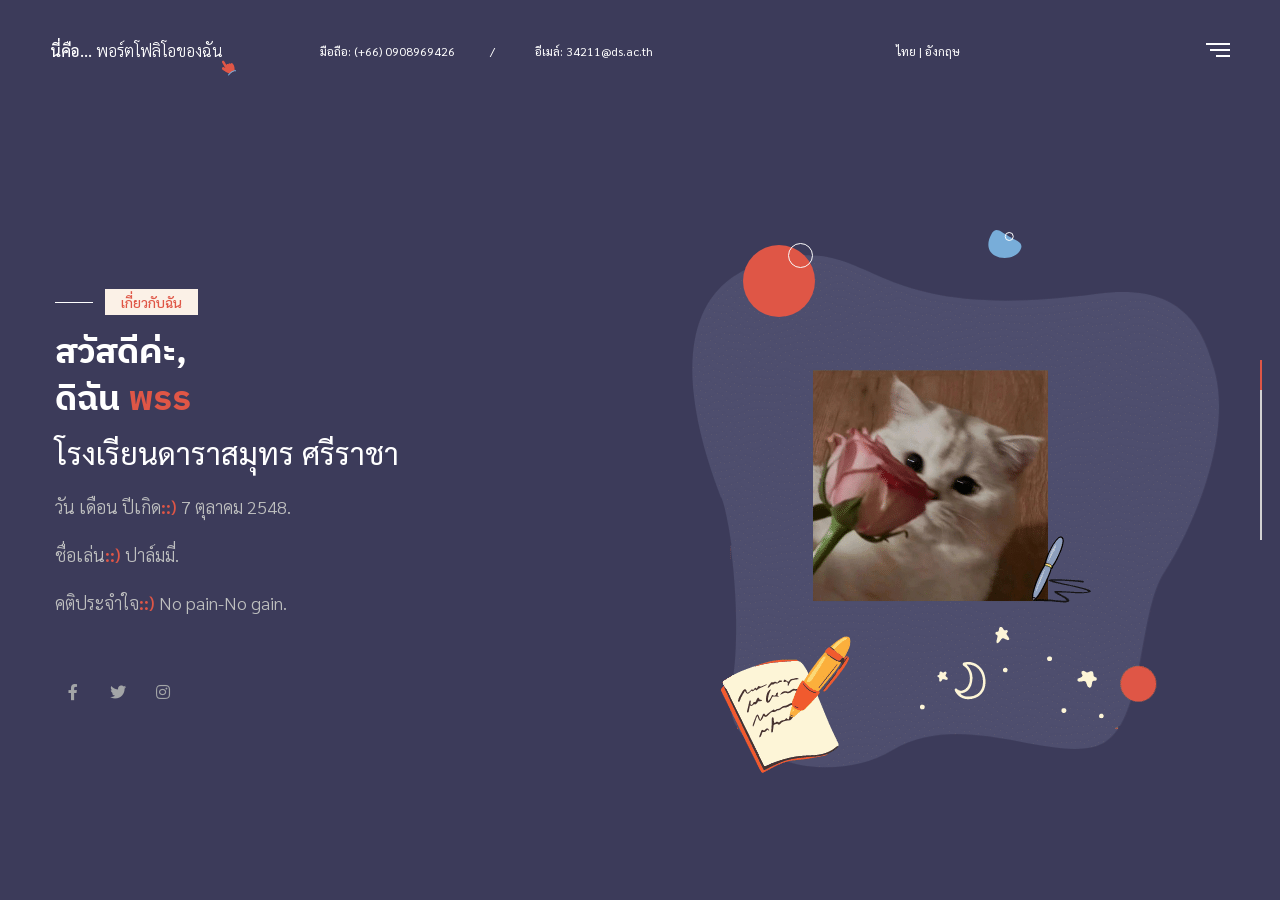
<file: index.html>
<!DOCTYPE html>
<html lang="th">

<head>
    <!--====== Required meta tags ======-->
    <meta charset="utf-8" />
    <meta http-equiv="x-ua-compatible" content="ie=edge" />
    <meta name="description" content="พอร์ตโฟลิโอ, ประวัติสวนตัว, พอร์ตเรียนต่อ, พอร์ตงาน, โปรไฟล์ของฉัน" />
    <meta name="author" content="นางสาวพรรณพิสา พุทธดี">
    <meta name="viewport" content="width=device-width, initial-scale=1, shrink-to-fit=no" />

    <!--====== Title ======-->
    <title>นี่คือ...ฉัน - พอร์ตโฟลิโอ || หน้าแรก</title>
    <!--====== Favicon Icon ======-->
    <link rel="shortcut icon" href="assets/images/favicon.png" type="image/x-icon">
    <!--====== Google Fonts ======-->
    <link href="https://fonts.googleapis.com/css2?family=Playfair+Display:wght@700&family=Poppins:wght@300;400;500&display=swap" rel="stylesheet">
    <link href="https://fonts.googleapis.com/css2?family=Sarabun:wght@400;500;600&display=swap" rel="stylesheet">
    <link href="https://fonts.googleapis.com/css2?family=IBM+Plex+Sans+Thai:wght@300;400;500&display=swap" rel="stylesheet">
    <!--====== FontAwesome ======-->
    <link href="assets/css/fontawesome.5.9.0.min.css" rel="stylesheet">
    <!--====== Bootstrap ======-->
    <link href="assets/css/bootstrap-4.5.3.min.css" rel="stylesheet">
    <!--====== Spacing ======-->
    <link href="assets/css/spacing.min.css" rel="stylesheet">
    <!--====== PagePiling ======-->
    <link href="assets/css/jquery.pagepiling.css" rel="stylesheet">
    <!--====== Slick Slider ======-->
    <link href="assets/css/slick.min.css" rel="stylesheet">
    <!--====== Animate CSS ======-->
    <link href="assets/css/animate.min.css" rel="stylesheet">
    <!--====== Main css ======-->
    <link rel="stylesheet" href="assets/css/style.css">
    <!--====== Responsive css ======-->
    <link rel="stylesheet" href="assets/css/responsive.css">
</head>

<body class="body-piling dark-body">
    <div class="wrapper">
       
        <!-- Preloader -->
        <div class="preloader"></div>
        
        <header id="header" class="header">
            <div class="container-fluid">
                <div class="brand">
                    <a href="index.html" class="brand-name"><b>นี่คือ...</b> พอร์ตโฟลิโอของฉัน</a>
                </div>

                <button class="nav-toggle-btn a-nav-toggle">
                    <span class="hamburger">
                        <span class="top-bun"></span>
                        <span class="meat"></span>
                        <span class="bottom-bun"></span>
                    </span>
                </button>
                <div class="hide-menu a-nav-toggle"></div>
                <div class="menu">
                    <div class="menu-lang">
                        <a href="index.html" class="menu-lang-item active ">TH.</a>
                        <a href="index-en.html" class="menu-lang-item">ENG.</a>
                    
                    </div>
                    <div class="menu-main mt-100" id="accordion">
                        <ul id="menuMain">
                            <li data-menuanchor="About" class="active"><a href="#About">เกี่ยวกับฉัน</a></li>
                            <li data-menuanchor="Lifestyle"><a href="#Lifestyle">ไลท์สไตล์</a></li>
                            <li data-menuanchor="Skills"><a href="#Skills">ทักษะพิเศษ</a></li>
                            <li data-menuanchor="Resume"><a href="#Resume">การศึกษา</a></li>
                            <li data-menuanchor="Portfolio"><a href="#Portfolio">ผลงาน</a></li>
                            <!--<li data-menuanchor="Testimonials"><a href="#Testimonials">Testimonials</a></li>-->
                            <!--<li data-menuanchor="Weapons"><a href="#Weapons">Weapons</a></li>-->
                            <li data-menuanchor="Contact"><a href="#Contact">ติดต่อ</a></li>
                        </ul>
                    </div>
                    <div class="menu-ornament"></div>
                </div>
            </div>
        </header>
        <div id="content">
            <div class="a-pagepiling full-page">
                <div class="section pp-scrollable slide slide-about a-slide-typed" data-name="about">
                    <div class="slide-container">
                        <div class="container">
                            <div class="number-email-cv">
                                <ul class="number-email">
                                    <li>มือถือ: (+66) 0908969426</li>
                                    <li>อีเมล์: 34211@ds.ac.th</li>
                                </ul>
                                    <li><a href="index.html">ไทย</a> | <a href="index-en.html">อังกฤษ</a></li>
                            </div>
                            <div class="row align-items-center">
                                <div class="col-lg-5">
                                    <div class="about-content pt-100 rpt-0 animate-element delay5 fadeInUp">
                                        <span class="sub-title mb-15 animate-element delay3 fadeInUp">เกี่ยวกับฉัน</span>
                                        <h2 class="slide-title animate-element delay5 fadeInUp">สวัสดีค่ะ,<br>ดิฉัน  <span class="text-typed a-typed a-typed-about" data-text="พรรณพิสา พุทธดี"></span></h2>
                                        <h3 class="animate-element delay7 fadeInUp">โรงเรียนดาราสมุทร ศรีราชา</h3>
                                        <p class="animate-element delay8 fadeInUp">วัน เดือน ปีเกิด<b>::)</b>  7 ตุลาคม 2548.</p>
                                        <p class="animate-element delay8 fadeInUp">ชื่อเล่น<b>::)</b>  ปาล์มมี่.</p>
                                        <p class="animate-element delay8 fadeInUp">คติประจำใจ<b>::)</b>  No pain-No gain.</p>
                                        <div class="social-style-one mt-55 rmt-35 animate-element delay10 fadeInUp">
                                            <a href="https://www.facebook.com/sirachadevelop"><i class="fab fa-facebook-f"></i></a>
                                            <a href="https://www.twitter.com/sirachadevelop"><i class="fab fa-twitter"></i></a>
                                            <a href="https://www.instagram/sirachadevelop"><i class="fab fa-instagram"></i></a>
                                        </div>
                                    </div>
                                </div>
                                <div class="col-lg-7">
                                    <div class="about-image pt-100 rpt-50 text-lg-right">
                                        <div class="about-inner-images">
                                            <img class="animate-element delay7 fadeInUp" src="assets/images/about/about.png" alt="About">
                                            <img class="shape-one animate-element delay10 bounceIn" src="assets/images/about/shape-one-dark.png" alt="Shape">
                                            <img class="shape-two animate-element delay11 bounceIn" src="assets/images/about/shape-two-dark.png" alt="Shape">
                                        </div>
                                    </div>
                                </div>
                            </div>
                        </div>
                    </div>
                </div>
                <div class="section pp-scrollable slide slide-services slide-light slide-services a-slide-typed" data-name="services">
                    <div class="slide-container">
                        <div class="container">
                            <div class="row align-items-center">
                                <div class="col-lg-7">
                                    <div class="service-image animate-element delay4 fadeInUp">
                                        <span class="sub-title mb-75">ไลท์สไตล์</span>
                                        <div class="service-inner-images">
                                            <img src="assets/images/lifestyle/lifestyle.png" alt="Service">
                                            <img class="shape-one animate-element delay6 bounceIn" src="assets/images/lifestyle/shape-one-dark.png" alt="shape">
                                            <img class="shape-two animate-element delay8 bounceIn" src="assets/images/lifestyle/shape-two-dark.png" alt="shape">
                                        </div>
                                    </div>
                                </div>
                                <div class="col-lg-5">
                                    <div class="service-content pt-100 rpt-55 animate-element delay5 fadeInUp">
                                        <div class="section-title mb-25">
                                            <h2 class="slide-title animate-element delay5 fadeInUp">กิจกรรมพักผ่อน <span class="text-typed a-typed a-typed-services" data-text="กิจวัตร"></span> ในชีวิตประจำวันทั่วไป.</h2>
                                        </div>
                                        <p class="animate-element delay6 fadeInUp">การทำกิจกรรม การดำเนินชีวิตแบบไลท์สไตล์ ตามธรรมชาติ, ธรรมดาๆ แบบชิวๆ <b>ไม่หรูหรา แต่เรียบง่าย.</b></p>
                                        <div class="our-services animate-element delay8 fadeInUp">
                                            <div class="service-item">
                                                <div class="icon">
                                                    <img src="assets/images/lifestyle/service-icon1.png" alt="Icon">
                                                </div>
                                                <h4>ฟังเพลง</h4>
                                            </div>
                                            <div class="service-item">
                                                <div class="icon">
                                                    <img src="assets/images/lifestyle/service-icon2.png" alt="Icon">
                                                </div>
                                                <h4>เล่นไอจี</h4>
                                            </div>
                                            <div class="service-item">
                                                <div class="icon">
                                                    <img src="assets/images/lifestyle/service-icon3.png" alt="Icon">
                                                </div>
                                                <h4>ดูยูทูป</h4>
                                            </div>
                                            <div class="service-item">
                                                <div class="icon">
                                                    <img src="assets/images/lifestyle/service-icon4.png" alt="Icon">
                                                </div>
                                                <h4>อ่านนิยาย</h4>
                                            </div>
                                        </div>
                                    </div>
                                </div>
                            </div>
                        </div>
                    </div>
                </div>
                <div class="section pp-scrollable slide slide-skills a-slide-typed" data-name="skills">
                    <div class="slide-container">
                        <div class="container">
                           <div class="row align-items-center">
                                <div class="col-lg-5">
                                    <div class="skill-content animate-element delay5 fadeInUp">
                                        <div class="section-title mb-25">
                                            <span class="sub-title mb-45">ทักษะพิเศษ</span>
                                            <h2 class="slide-title animate-element delay5 fadeInUp">ฝึกฝน เรียนรู้ปฏิบัติ กลายเป็น <span class="text-typed a-typed a-typed-skills" data-text="ทักษะความรู้."></span></h2>
                                        </div>
                                        <p class="animate-element delay6 fadeInUp">ความสามารถพิเศษ เป็นเครื่องมือยืนยัน ถึงประสบการณ์ ความรู้แต่ละบุคคล บ่งบอกถึง<b>ทักษะเฉพาะ.</b></p>
                                        <div class="bar-list a-progressbar pt-5 animate-element delay9 fadeInUp">
                                            <div class="bar-item">
                                                <div class="row">
                                                    <div class="col bar-item-title">ภาษาจีน</div>
                                                    <div class="col-auto text-right bar-item-value">70%</div>
                                                </div>
                                                <div class="progress">
                                                    <div class="progress-bar" role="progressbar" aria-valuenow="75" aria-valuemin="0" aria-valuemax="100"></div>
                                                </div>
                                            </div>
                                            <div class="bar-item">
                                                <div class="row">
                                                    <div class="col bar-item-title">ภาษาญี่่ปุ่น</div>
                                                    <div class="col-auto text-right bar-item-value">75%</div>
                                                </div>
                                                <div class="progress">
                                                    <div class="progress-bar" role="progressbar" aria-valuenow="81" aria-valuemin="0" aria-valuemax="100"></div>
                                                </div>
                                            </div>
                                            <div class="bar-item">
                                                <div class="row">
                                                    <div class="col bar-item-title">ภาษาไทย</div>
                                                    <div class="col-auto text-right bar-item-value">85%</div>
                                                </div>
                                                <div class="progress">
                                                    <div class="progress-bar" role="progressbar" aria-valuenow="85" aria-valuemin="0" aria-valuemax="100"></div>
                                                </div>
                                            </div>
                                            <div class="bar-item">
                                                <div class="row">
                                                    <div class="col bar-item-title">นาฏศิลป์</div>
                                                    <div class="col-auto text-right bar-item-value">70%</div>
                                                </div>
                                                <div class="progress">
                                                    <div class="progress-bar" role="progressbar" aria-valuenow="70" aria-valuemin="0" aria-valuemax="100"></div>
                                                </div>
                                            </div>
                                        </div>
                                    </div>
                                </div>
                                <div class="col-lg-7">
                                    <div class="skill-image pt-55 text-lg-right animate-element delay4 fadeInUp">
                                        <div class="skill-images-inner">
                                            <img src="assets/images/skills/skills.png" alt="Skills">
                                            <img class="shape-one animate-element delay6 bounceIn" src="assets/images/skills/shape-one.png" alt="shape">
                                            <img class="shape-two animate-element delay8 bounceIn" src="assets/images/skills/shape-two-dark.png" alt="shape">
                                        </div>
                                    </div>
                                </div>
                            </div>
                        </div>
                    </div>
                </div>
                <div class="section pp-scrollable slide slide-resume slide-light">
                    <div class="slide-container">
                        <div class="container">
                           <div class="row align-items-center">
                                <div class="col-lg-6">
                                    <div class="educations rmb-55">
                                        <div class="section-title mb-45 animate-element delay2 fadeInUp">
                                            <span class="sub-title mb-45">วุฒิการศึกษา</span>
                                            <h2 class="slide-title animate-element delay5 fadeInUp">การศึกษา</h2>
                                        </div>
                                        <div class="edu-experi-wrap">
                                            <div class="edu-experi-item animate-element delay5 fadeInUp">
                                                <span class="years">2019-2022</span>
                                                <div class="vacancy-content">
                                                    <span class="title">มัธยมศึกษาตอนปลาย</span>
                                                    <h4 class="subject">แผนการเรียนจีน-อังกฤษ</h4>
                                                    <h6 class="institution">โรงเรียนดาราสมุทร</h6>
                                                    <p>ทักษะฟัง พูด อ่าน เขียน ดานภาษาจีน อังกฤษ และ วัฒนธรรมต่างประเทศ.</p>
                                                </div>
                                            </div>
                                            <div class="edu-experi-item animate-element delay8 fadeInUp">
                                                <span class="years">2016-2019</span>
                                                <div class="vacancy-content">
                                                    <span class="title">มัธยมศึกษาตอนต้น</span>
                                                    <h4 class="subject">แผนการเรียนวิทย์-คณิต</h4>
                                                    <h6 class="institution">โรงเรียนดาราสมุทร</h6>
                                                    <p>วิทยาศาตร์ คณิตศาสตร์พื้นฐาน สิ่งมีชีวิต สสาร แรงโน้มถ่วง การบวก ลบ คูณ หาร ทศนิยม เรขาคณิต กราฟ .</p>
                                                </div>
                                            </div>
                                        </div>
                                    </div>
                                </div>
                                <div class="col-lg-6">
                                    <div class="experiecnes">
                                        <div class="section-title mb-45 animate-element delay4 fadeInUp">
                                            <span class="sub-title mb-45">วุฒิการศึกษา</span>
                                            <h2 class="slide-title animate-element delay5 fadeInUp">การศึกษา</h2>
                                        </div>
                                        <div class="edu-experi-wrap">
                                            <div class="edu-experi-item beahance animate-element delay7 fadeInUp">
                                                <span class="years">2013-2016</span>
                                                <div class="vacancy-content">
                                                    <span class="title">ระดับก่อนประถมศึกษา</span>
                                                    <h4 class="subject">โรงเรียนดาราสมุทร</h4>
                                                    <p>ทักษะการใช้ชีวิตประจำวัน ตามสุขลักษณะ การพึ่งตนเอง การทำกิจกรรม การสื่อสารกับเพื่อน การนับเลข จำแนกสี กิจกรรมด้านรางการ การทรงตัว การหยิบวัตถุ.</p>
                                                </div>
                                            </div>
                                            <div class="edu-experi-item dribbble animate-element delay10 fadeInUp">
                                                <span class="years">2010-2013</span>
                                                <div class="vacancy-content">
                                                    <span class="title">ระดับประถมศึกษา</span>
                                                    <h4 class="subject">โรงเรียนดาราสมุทร</h4>
                                                    <p>การพูด ฟัง อ่าน เขียน พื้นฐาน ได้ถูกต้อง การบวก ลบ คูณ หาร ตัวเลข กิจกรรมเสริมสมรรถภาพร่างกาย ทักษะด้านภาษาต่างประเทศ มากกว่า 2 ภาษา.</p>
                                                </div>
                                            </div>
                                        </div>
                                    </div>
                                </div>
                            </div>
                        </div>
                    </div>
                </div>
                <div class="section pp-scrollable slide slide-portfolio a-slide-typed" data-name="portfolio">
                    <div class="slide-container">
                        <div class="container">
                           <div class="row align-items-center justify-content-between mb-25">
                                <div class="col-xl-5 col-lg-6">
                                    <div class="portfolio-content">
                                        <div class="section-title mb-35">
                                            <span class="sub-title mb-45 animate-element delay5 fadeInUp">ผลงาน/เกียรติบัตร</span>
                                            <h2 class="slide-title animate-element delay6 fadeInUp">ผลงานและเกียรติบัตรสำคัญ สำหรับทำ<span class="text-typed a-typed a-typed-portfolio" data-text="พอร์ตศึกษาต่อ."></span></h2>
                                        </div>
                                        <p class="animate-element delay7 fadeInUp">รวมภาพกิจกรรมจิตอาสา จิตสาธารณะ วุฒิบัตร ผลงานด้านการอบรม <b>และผลงานอื่นๆ ที่เกี่ยวข้อง.</b></p>
                                        <!--<a href="blog.html" class="read-more mt-45 rmt-25 animate-element delay8 fadeInUp">Explore More <i class="fas fa-long-arrow-alt-right"></i></a>-->
                                    </div>
                                </div>
                                <!--<div class="col-xl-5 col-lg-6">
                                    <div class="counter-wrap rmb-15 animate-element delay9 fadeInUp">
                                        <div class="success-box">
                                            <span class="count-text lass-than-ten" data-speed="3000" data-stop="7">0</span>
                                            <h6>Years of Experience</h6>
                                        </div>
                                        <div class="success-box">
                                            <span class="count-text plus" data-speed="3000" data-stop="120">0</span>
                                            <h6>Satisfied Clients</h6>
                                        </div>
                                    </div>
                                </div>-->
                            </div>
                            <div class="portfolio-wrap">
                                <div class="portfolio-item animate-element delay11 fadeInUp">
                                    <img src="assets/images/portfolio/portfolio_1.png" alt="Portfolio">
                                </div>
                                <div class="portfolio-item animate-element delay13 fadeInUp">
                                    <img src="assets/images/portfolio/portfolio_2.png" alt="Portfolio">
                                </div>
                                <div class="portfolio-item">
                                    <img src="assets/images/portfolio/portfolio_3.png" alt="Portfolio">
                                </div>
                                <div class="portfolio-item">
                                    <img src="assets/images/portfolio/portfolio_4.png" alt="Portfolio">
                                </div>
                                <div class="portfolio-item">
                                    <img src="assets/images/portfolio/portfolio_5.png" alt="Portfolio">
                                </div>
                                <div class="portfolio-item">
                                    <img src="assets/images/portfolio/portfolio_6.png" alt="Portfolio">
                                </div>
                                <div class="portfolio-item">
                                    <img src="assets/images/portfolio/portfolio_7.png" alt="Portfolio">
                                </div>
                                <div class="portfolio-item">
                                    <img src="assets/images/portfolio/portfolio_8.png" alt="Portfolio">
                                </div>
                            </div>
                        </div>
                    </div>
                </div>
                <!--<div class="section pp-scrollable slide slide-testimonials slide-light a-slide-typed" data-name="testimonials">
                    <div class="slide-container">
                        <div class="container">
                            <div class="row align-items-end">
                                <div class="col-lg-6">
                                    <div class="testimonial-left-image rmb-75 animate-element delay5 fadeInUp">
                                        <img src="assets/images/testimonials/testimonial-dark.png" alt="testimonials">
                                        <img class="shape-one animate-element delay8 bounceIn" src="assets/images/testimonials/shape-one-dark.png" alt="shape">
                                        <img class="shape-two animate-element delay5 zoomInLeft" src="assets/images/testimonials/shape-two.png" alt="shape">
                                    </div>
                                </div>
                                <div class="col-lg-6">
                                    <div class="testimonials-content ml-lg-auto rel">
                                        <div class="section-title mb-35">
                                            <span class="sub-title mb-45 animate-element delay6 fadeInUp">Testimonial</span>
                                            <h2 class="slide-title animate-element delay7 fadeInUp">What my happy <span class="text-typed a-typed a-typed-testimonials" data-text="client"></span> saying their services.</h2>
                                            <p class="animate-element delay7 fadeInUp">As a designer I have been working few years in this sector, and i have complted lot's of project <b><a href="#">see here.</a></b></p>
                                        </div>
                                        <div class="animate-element delay9 fadeInUp">
                                            <p>Really they guy is amazing , he saved my times and properly have completed my requirment with great effort. I appreciate to him for web & app design, he is good at fit.</p>
                                        
                                        </div>
                                        
                                    </div>
                                </div>
                            </div>
                        </div>
                    </div>
                </div> -->
                <!--<div class="section pp-scrollable slide slide-weapons a-slide-typed" data-name="weapons">
                    <div class="slide-container">
                        <div class="container">
                           <div class="row align-items-center">
                                <div class="col-lg-6">
                                    <div class="weapons-content rmb-75 animate-element delay5 fadeInUp">
                                        <div class="section-title mb-35">
                                            <span class="sub-title mb-45">Weapons</span>
                                            <h2 class="slide-title animate-element delay5 fadeInUp">My <span class="text-typed a-typed a-typed-weapons" data-text="favorite tools"></span> which i Used Everyday in my life.</h2>
                                        </div>
                                        <p class="animate-element delay6 fadeInUp">I always loved those software that I use in my work, because I am very good at these, these are the main tools of my design  career those are help me for make sure my Clients satisfication.</p>
                                        <a href="#About" class="read-more mt-15 animate-element delay8 fadeInUp">Lets See My Work Process <i class="fas fa-long-arrow-alt-right"></i></a>
                                    </div>
                                </div>
                                <div class="col-lg-6">
                                    <div class="weapons-images">
                                        <div class="weapons-item one animate-element delay11 bounceIn">
                                            <img src="assets/images/weapons/figma.png" alt="Figma">
                                        </div>
                                        <div class="weapons-item two animate-element delay5 fadeInDown">
                                            <img src="assets/images/weapons/xd.png" alt="XD">
                                        </div>
                                        <div class="weapons-item three animate-element delay6 fadeInUp">
                                            <img src="assets/images/weapons/linkedin.png" alt="linkedin">
                                        </div>
                                        <div class="weapons-item four animate-element delay7 fadeInLeft">
                                            <img src="assets/images/weapons/sketch.png" alt="sketch">
                                        </div>
                                        <div class="weapons-item five animate-element delay8 fadeInRight">
                                            <img src="assets/images/weapons/google.png" alt="google">
                                        </div>
                                        <div class="weapons-item six animate-element delay9 fadeInLeft">
                                            <img src="assets/images/weapons/dribbble.png" alt="dribbble">
                                        </div>
                                        <div class="weapons-item seven animate-element delay10 fadeInUp">
                                            <img src="assets/images/weapons/skype.png" alt="skype">
                                        </div>
                                        <div class="weapons-item eight animate-element delay5 fadeInRight">
                                            <img src="assets/images/weapons/slack.png" alt="slack">
                                        <div class="weapons-item eight animate-element delay6 fadeInRight">
                                            <img src="assets/images/weapons/psd.jpg" alt="slack">
                                        </div>
                                    </div>
                                </div>
                            </div>
                        </div>
                    </div>
                </div>-->
                <div class="section pp-scrollable slide slide-contact slide-light">
                    <div class="slide-container">
                        <div class="container">
                           <!--<div class="contact-wrap mb-185 rmb-95">
                               <div class="row align-items-end">
                                    <div class="col-lg-7">
                                        <div class="contact-content">
                                            <div class="section-title mb-55">
                                               <span class="sub-title mb-55 animate-element delay5 fadeInUp">contact me</span>
                                                <h2 class="slide-title animate-element delay6 fadeInUp">Estimate your project? Let me know here.</h2>
                                            </div>
                                            <form action="#" class="contact-form animate-element delay8 fadeInUp">
                                                <div class="form-group">
                                                    <input type="text" id="name" name="name" class="form-control" placeholder="What's your name?" required>
                                                </div>
                                                <div class="form-group">
                                                    <input type="email" id="email" name="email" class="form-control" placeholder="Your email" required>
                                                </div>
                                                <div class="form-group">
                                                    <textarea name="message" id="message" rows="1" class="form-control" placeholder="Tell me about your project" required></textarea>
                                                </div>
                                                <button type="submit"><i class="fas fa-paper-plane"></i></button>
                                            </form>
                                        </div>
                                    </div>
                                    <div class="col-lg-5">
                                        <div class="contact-image animate-element text-center delay7 fadeInLeft">
                                            <img src="assets/images/contact/contact.png" alt="Contact">
                                        </div>
                                    </div>
                                </div>
                           </div>-->
                           <div class="footer-contact text-center mb-35">
                               <div class="section-title mb-30 animate-element delay8 fadeInUp">
                                   <h2>ช่องทางการติดต่อ สื่อสาร</h2>
                               </div>
                               <span class="country list-inline-item animate-element delay9 fadeInUp">ศรีราชา, ชลบุรี</span>
                               <h3 class="animate-element delay6 fadeInUp">pattanadevelop@gmail.com</h3>
                               <h4 class="number list-inline-item animate-element delay10 fadeInUp">(+66) 09-7247-8128</h4>
                               <!--<div class="social-style-two mt-25 animate-element delay11 fadeInUp">
                                    <a href="#"><img src="assets/images/contact/social-dribbble.png" alt="Social"></a>
                                    <a href="#"><img src="assets/images/contact/social-behance.png" alt="Social"></a>
                                    <a href="#"><img src="assets/images/contact/social-instagram.png" alt="Social"></a>
                                </div>-->
                           </div>
                        </div>
                        <div class="footer-bottom-girl animate-element delay12 zoomIn">
                           <img src="assets/images/contact/contact.png" alt="Footer Contact">
                       </div>
                        <div class="footer-bottom-shape">
                            <img src="assets/images/contact/footer-bottom-shape.png" alt="Shape">
                        </div>
                    </div>
                </div>
            </div>
        </div>
        <div class="container-fliuid">
            <div class="progress-nav">
                <ul id="menu">
                    <li data-menuanchor="About" class="active"></li>
                    <li data-menuanchor="Lifestyle"></li>
                    <li data-menuanchor="Skills"></li>
                    <li data-menuanchor="Resume"></li>
                    <li data-menuanchor="Portfolio"></li>
                    <!--<li data-menuanchor="Testimonials"></li>-->
                    <!--<li data-menuanchor="Weapons"></li>-->
                    <li data-menuanchor="Contact"></li>
                </ul>
            </div>
        </div>
    </div>
    
    <!--====== Jquery ======-->
    <script src="assets/js/jquery-3.6.0.min.js"></script>
    <!--====== Bootstrap ======-->
    <script src="assets/js/bootstrap.4.5.3.min.js"></script>
    <!--====== PagePiling ======-->
    <script src="assets/js/jquery.pagepiling.min.js"></script>
    <!--====== Jquery Viewport ======-->
    <script src="assets/js/jquery.viewport.js"></script>
    <!--====== SmoothScroll ======-->
    <script src="assets/js/smoothscroll.js"></script>
    <!--====== Popper ======-->
    <script src="assets/js/popper.min.js"></script>
    <!--====== Slick Slider ======-->
    <script src="assets/js/slick.min.js"></script>
    <!--====== Typed ======-->
    <script src="assets/js/typed.min.js"></script>
    <!--====== Main JS ======-->
    <script src="assets/js/script.js"></script>
</body>

</html>
</file>
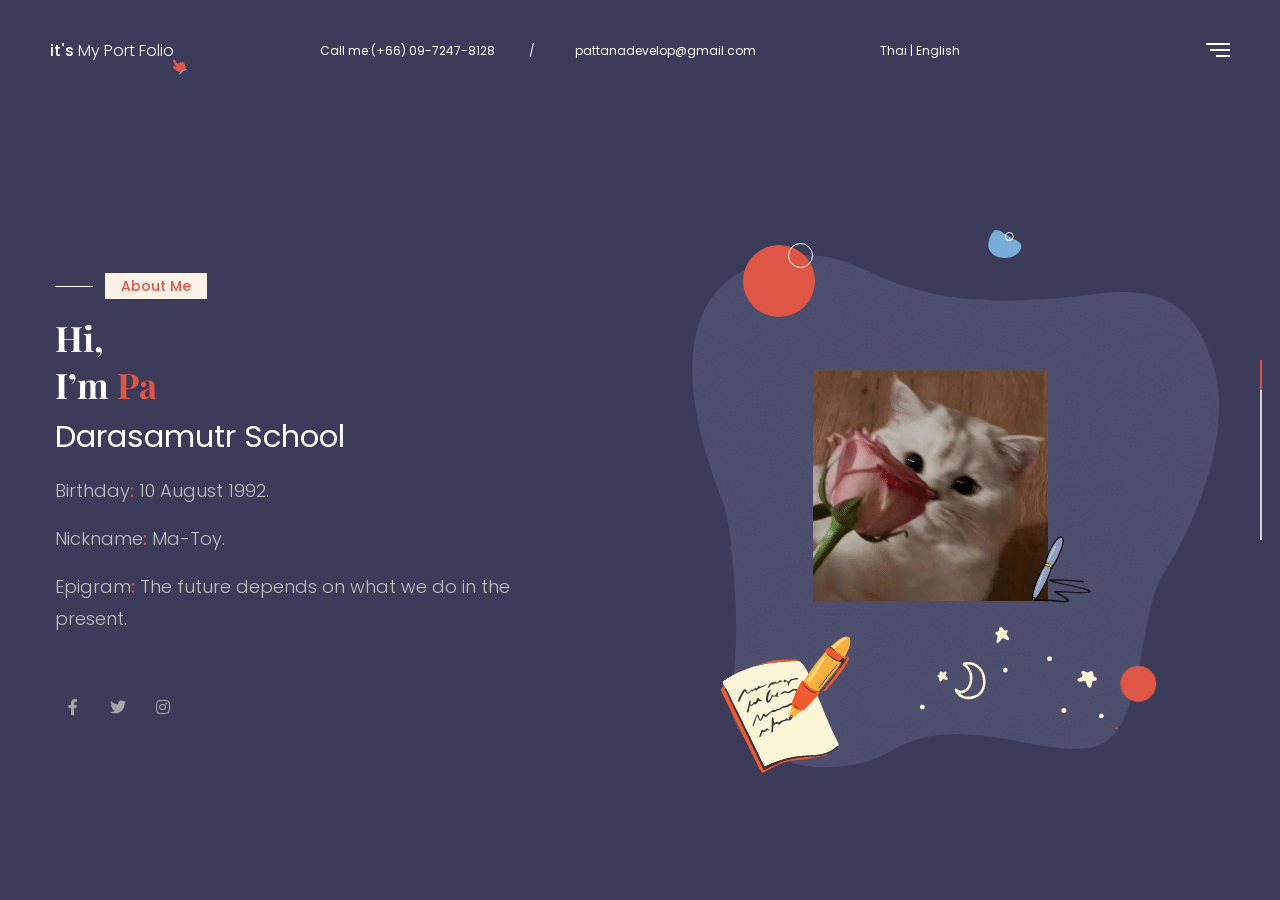
<file: index-en.html>
<!DOCTYPE html>
<html lang="en">

<head>
    <!--====== Required meta tags ======-->
    <meta charset="utf-8" />
    <meta http-equiv="x-ua-compatible" content="ie=edge" />
    <meta name="description" content="Port Folio, CV, Resume, Profiles, Portfolio" />
    <meta name="author" content="Mr.Pattana Boonthung">
    <meta name="viewport" content="width=device-width, initial-scale=1, shrink-to-fit=no" />

    <!--====== Title ======-->
    <title>It's Me - Port Folio || Home</title>
    <!--====== Favicon Icon ======-->
    <link rel="shortcut icon" href="assets/images/favicon.png" type="image/x-icon">
    <!--====== Google Fonts ======-->
    <link href="https://fonts.googleapis.com/css2?family=Playfair+Display:wght@700&family=Poppins:wght@300;400;500&display=swap" rel="stylesheet">
    <!--====== FontAwesome ======-->
    <link href="assets/css/fontawesome.5.9.0.min.css" rel="stylesheet">
    <!--====== Bootstrap ======-->
    <link href="assets/css/bootstrap-4.5.3.min.css" rel="stylesheet">
    <!--====== Spacing ======-->
    <link href="assets/css/spacing.min.css" rel="stylesheet">
    <!--====== PagePiling ======-->
    <link href="assets/css/jquery.pagepiling.css" rel="stylesheet">
    <!--====== Slick Slider ======-->
    <link href="assets/css/slick.min.css" rel="stylesheet">
    <!--====== Animate CSS ======-->
    <link href="assets/css/animate.min.css" rel="stylesheet">
    <!--====== Main css ======-->
    <link rel="stylesheet" href="assets/css/style.css">
    <!--====== Responsive css ======-->
    <link rel="stylesheet" href="assets/css/responsive.css">
</head>

<body class="body-piling dark-body">
    <div class="wrapper">
       
        <!-- Preloader -->
        <div class="preloader"></div>
        
        <header id="header" class="header">
            <div class="container-fluid">
                <div class="brand">
                    <a href="index-en.html" class="brand-name"><b>it's</b> My Port Folio</a>
                </div>

                <button class="nav-toggle-btn a-nav-toggle">
                    <span class="hamburger">
                        <span class="top-bun"></span>
                        <span class="meat"></span>
                        <span class="bottom-bun"></span>
                    </span>
                </button>
                <div class="hide-menu a-nav-toggle"></div>
                <div class="menu">
                    <div class="menu-lang">
                        <a href="index.html" class="menu-lang-item">TH.</a>
                        <a href="index-en.html" class="menu-lang-item active">ENG.</a>
                    
                    </div>
                    <div class="menu-main mt-100" id="accordion">
                        <ul id="menuMain">
                            <li data-menuanchor="About" class="active"><a href="#About">About</a></li>
                            <li data-menuanchor="Lifestyle"><a href="#Lifestyle">Lifestyle</a></li>
                            <li data-menuanchor="Skills"><a href="#Skills">Skills</a></li>
                            <li data-menuanchor="Resume"><a href="#Resume">Resume</a></li>
                            <li data-menuanchor="Portfolio"><a href="#Portfolio">Portfolio</a></li>
                            <!--<li data-menuanchor="Testimonials"><a href="#Testimonials">Testimonials</a></li>-->
                            <!--<li data-menuanchor="Weapons"><a href="#Weapons">Weapons</a></li>-->
                            <li data-menuanchor="Contact"><a href="#Contact">Contact</a></li>
                        </ul>
                    </div>
                    <div class="menu-ornament"></div>
                </div>
            </div>
        </header>
        <div id="content">
            <div class="a-pagepiling full-page">
                <div class="section pp-scrollable slide slide-about a-slide-typed" data-name="about">
                    <div class="slide-container">
                        <div class="container">
                            <div class="number-email-cv">
                                <ul class="number-email">
                                    <li>Call me:(+66) 09-7247-8128</li>
                                    <li>pattanadevelop@gmail.com</li>
                                </ul>
                                    <li><a href="index.html">Thai</a> | <a href="index-en.html">English</a></li>
                            </div>
                            <div class="row align-items-center">
                                <div class="col-lg-5">
                                    <div class="about-content pt-100 rpt-0 animate-element delay5 fadeInUp">
                                        <span class="sub-title mb-15 animate-element delay3 fadeInUp">About Me</span>
                                        <h2 class="slide-title animate-element delay5 fadeInUp">Hi,<br> I’m <span class="text-typed a-typed a-typed-about" data-text="Pattana Boonthung"></span></h2>
                                        <h3 class="animate-element delay7 fadeInUp">Darasamutr School</h3>
                                        <p class="animate-element delay8 fadeInUp">Birthday<b>:</b>  10 August 1992.</p>
                                        <p class="animate-element delay8 fadeInUp">Nickname<b>:</b>  Ma-Toy.</p>
                                        <p class="animate-element delay8 fadeInUp">Epigram<b>:</b>  The future depends on what we do in the present.</p>
                                        <div class="social-style-one mt-55 rmt-35 animate-element delay10 fadeInUp">
                                            <a href="https://www.facebook.com/sirachadevelop"><i class="fab fa-facebook-f"></i></a>
                                            <a href="https://www.twitter.com/sirachadevelop"><i class="fab fa-twitter"></i></a>
                                            <a href="https://www.instagram/sirachadevelop"><i class="fab fa-instagram"></i></a>
                                        </div>
                                    </div>
                                </div>
                                <div class="col-lg-7">
                                    <div class="about-image pt-100 rpt-50 text-lg-right">
                                        <div class="about-inner-images">
                                            <img class="animate-element delay7 fadeInUp" src="assets/images/about/about.png" alt="About">
                                            <img class="shape-one animate-element delay10 bounceIn" src="assets/images/about/shape-one-dark.png" alt="Shape">
                                            <img class="shape-two animate-element delay11 bounceIn" src="assets/images/about/shape-two-dark.png" alt="Shape">
                                        </div>
                                    </div>
                                </div>
                            </div>
                        </div>
                    </div>
                </div>
                <div class="section pp-scrollable slide slide-services slide-light slide-services a-slide-typed" data-name="services">
                    <div class="slide-container">
                        <div class="container">
                            <div class="row align-items-center">
                                <div class="col-lg-7">
                                    <div class="service-image animate-element delay4 fadeInUp">
                                        <span class="sub-title mb-75">Lifestyle</span>
                                        <div class="service-inner-images">
                                            <img src="assets/images/lifestyle/lifestyle.png" alt="Service">
                                            <img class="shape-one animate-element delay6 bounceIn" src="assets/images/lifestyle/shape-one-dark.png" alt="shape">
                                            <img class="shape-two animate-element delay8 bounceIn" src="assets/images/lifestyle/shape-two-dark.png" alt="shape">
                                        </div>
                                    </div>
                                </div>
                                <div class="col-lg-5">
                                    <div class="service-content pt-100 rpt-55 animate-element delay5 fadeInUp">
                                        <div class="section-title mb-25">
                                            <h2 class="slide-title animate-element delay5 fadeInUp">What <span class="text-typed a-typed a-typed-services" data-text="Hobby"></span> provide to my life in here.</h2>
                                        </div>
                                        <p class="animate-element delay6 fadeInUp">Favorite hobby to do on a daily basis, My Life Styles <b>simplicities.</b></p>
                                        <div class="our-services animate-element delay8 fadeInUp">
                                            <div class="service-item">
                                                <div class="icon">
                                                    <img src="assets/images/lifestyle/service-icon1.png" alt="Icon">
                                                </div>
                                                <h4>Music</h4>
                                            </div>
                                            <div class="service-item">
                                                <div class="icon">
                                                    <img src="assets/images/lifestyle/service-icon2.png" alt="Icon">
                                                </div>
                                                <h4>Facebook</h4>
                                            </div>
                                            <div class="service-item">
                                                <div class="icon">
                                                    <img src="assets/images/lifestyle/service-icon3.png" alt="Icon">
                                                </div>
                                                <h4>Youtube</h4>
                                            </div>
                                            <div class="service-item">
                                                <div class="icon">
                                                    <img src="assets/images/lifestyle/service-icon4.png" alt="Icon">
                                                </div>
                                                <h4>Swimming</h4>
                                            </div>
                                        </div>
                                    </div>
                                </div>
                            </div>
                        </div>
                    </div>
                </div>
                <div class="section pp-scrollable slide slide-skills a-slide-typed" data-name="skills">
                    <div class="slide-container">
                        <div class="container">
                           <div class="row align-items-center">
                                <div class="col-lg-5">
                                    <div class="skill-content animate-element delay5 fadeInUp">
                                        <div class="section-title mb-25">
                                            <span class="sub-title mb-45">Skills</span>
                                            <h2 class="slide-title animate-element delay5 fadeInUp">i am good at fit with few <span class="text-typed a-typed a-typed-skills" data-text="skills."></span></h2>
                                        </div>
                                        <p class="animate-element delay6 fadeInUp">All have good skills to make sure satisfied their clints, I am also specialised few <b>skills.</b></p>
                                        <div class="bar-list a-progressbar pt-5 animate-element delay9 fadeInUp">
                                            <div class="bar-item">
                                                <div class="row">
                                                    <div class="col bar-item-title">English Language</div>
                                                    <div class="col-auto text-right bar-item-value">78%</div>
                                                </div>
                                                <div class="progress">
                                                    <div class="progress-bar" role="progressbar" aria-valuenow="78" aria-valuemin="0" aria-valuemax="100"></div>
                                                </div>
                                            </div>
                                            <div class="bar-item">
                                                <div class="row">
                                                    <div class="col bar-item-title">Chinese Language</div>
                                                    <div class="col-auto text-right bar-item-value">95%</div>
                                                </div>
                                                <div class="progress">
                                                    <div class="progress-bar" role="progressbar" aria-valuenow="95" aria-valuemin="0" aria-valuemax="100"></div>
                                                </div>
                                            </div>
                                            <div class="bar-item">
                                                <div class="row">
                                                    <div class="col bar-item-title">Art & illustration</div>
                                                    <div class="col-auto text-right bar-item-value">65%</div>
                                                </div>
                                                <div class="progress">
                                                    <div class="progress-bar" role="progressbar" aria-valuenow="65" aria-valuemin="0" aria-valuemax="100"></div>
                                                </div>
                                            </div>
                                            <div class="bar-item">
                                                <div class="row">
                                                    <div class="col bar-item-title">Programing</div>
                                                    <div class="col-auto text-right bar-item-value">85%</div>
                                                </div>
                                                <div class="progress">
                                                    <div class="progress-bar" role="progressbar" aria-valuenow="85" aria-valuemin="0" aria-valuemax="100"></div>
                                                </div>
                                            </div>
                                        </div>
                                    </div>
                                </div>
                                <div class="col-lg-7">
                                    <div class="skill-image pt-55 text-lg-right animate-element delay4 fadeInUp">
                                        <div class="skill-images-inner">
                                            <img src="assets/images/skills/skills.png" alt="Skills">
                                            <img class="shape-one animate-element delay6 bounceIn" src="assets/images/skills/shape-one.png" alt="shape">
                                            <img class="shape-two animate-element delay8 bounceIn" src="assets/images/skills/shape-two-dark.png" alt="shape">
                                        </div>
                                    </div>
                                </div>
                            </div>
                        </div>
                    </div>
                </div>
                <div class="section pp-scrollable slide slide-resume slide-light">
                    <div class="slide-container">
                        <div class="container">
                           <div class="row align-items-center">
                                <div class="col-lg-6">
                                    <div class="educations rmb-55">
                                        <div class="section-title mb-45 animate-element delay2 fadeInUp">
                                            <span class="sub-title mb-45">qualification</span>
                                            <h2 class="slide-title animate-element delay5 fadeInUp">my education</h2>
                                        </div>
                                        <div class="edu-experi-wrap">
                                            <div class="edu-experi-item animate-element delay5 fadeInUp">
                                                <span class="years">2019-2022</span>
                                                <div class="vacancy-content">
                                                    <span class="title">Secondary School</span>
                                                    <h4 class="subject">English-Chinese Program</h4>
                                                    <h6 class="institution">Darasamutr School</h6>
                                                    <p>English communication, coversation, Gramma,  Chinese communication, Speaking.</p>
                                                </div>
                                            </div>
                                            <div class="edu-experi-item animate-element delay8 fadeInUp">
                                                <span class="years">2016-2019</span>
                                                <div class="vacancy-content">
                                                    <span class="title">Secondary School</span>
                                                    <h4 class="subject">Math-Science Program</h4>
                                                    <h6 class="institution">Darasamutr School</h6>
                                                    <p>Mathemetics Calculus, geometry, Probabilities, Physical science and biological sciences.</p>
                                                </div>
                                            </div>
                                        </div>
                                    </div>
                                </div>
                                <div class="col-lg-6">
                                    <div class="experiecnes">
                                        <div class="section-title mb-45 animate-element delay4 fadeInUp">
                                            <span class="sub-title mb-45">qualification</span>
                                            <h2 class="slide-title animate-element delay5 fadeInUp">My Education</h2>
                                        </div>
                                        <div class="edu-experi-wrap">
                                            <div class="edu-experi-item beahance animate-element delay7 fadeInUp">
                                                <span class="years">2013-2016</span>
                                                <div class="vacancy-content">
                                                    <span class="title">Kingdergarten School</span>
                                                    <h4 class="subject">Darasamutr School</h4>
                                                    <p>Life Skills Studies, Self Help, Learning and Speaking, Basic Communication, Number counting, Color classification, Balance, Basic Languages.</p>
                                                </div>
                                            </div>
                                            <div class="edu-experi-item dribbble animate-element delay10 fadeInUp">
                                                <span class="years">2010-2013</span>
                                                <div class="vacancy-content">
                                                    <span class="title">Primary School</span>
                                                    <h4 class="subject">Darasamutr School</h4>
                                                    <p>Listing, Speaking, Reading, Writing, Spelling Thai and English, Learning Forign Languages, Science, Mathematics,Social behavier.</p>
                                                </div>
                                            </div>
                                        </div>
                                    </div>
                                </div>
                            </div>
                        </div>
                    </div>
                </div>
                <div class="section pp-scrollable slide slide-portfolio a-slide-typed" data-name="portfolio">
                    <div class="slide-container">
                        <div class="container">
                           <div class="row align-items-center justify-content-between mb-25">
                                <div class="col-xl-5 col-lg-6">
                                    <div class="portfolio-content">
                                        <div class="section-title mb-35">
                                            <span class="sub-title mb-45 animate-element delay5 fadeInUp">Portfolio</span>
                                            <h2 class="slide-title animate-element delay6 fadeInUp">Some of my Creative <span class="text-typed a-typed a-typed-portfolio" data-text="acitivities."></span></h2>
                                        </div>
                                        <p class="animate-element delay7 fadeInUp">I have been Activities, training, seminars, and i have complted lot's of project <b>and much more.</b></p>
                                        <!--<a href="blog.html" class="read-more mt-45 rmt-25 animate-element delay8 fadeInUp">Explore More <i class="fas fa-long-arrow-alt-right"></i></a>-->
                                    </div>
                                </div>
                                <!--<div class="col-xl-5 col-lg-6">
                                    <div class="counter-wrap rmb-15 animate-element delay9 fadeInUp">
                                        <div class="success-box">
                                            <span class="count-text lass-than-ten" data-speed="3000" data-stop="7">0</span>
                                            <h6>Years of Experience</h6>
                                        </div>
                                        <div class="success-box">
                                            <span class="count-text plus" data-speed="3000" data-stop="120">0</span>
                                            <h6>Satisfied Clients</h6>
                                        </div>
                                    </div>
                                </div>-->
                            </div>
                            <div class="portfolio-wrap">
                                <div class="portfolio-item animate-element delay11 fadeInUp">
                                    <img src="assets/images/portfolio/portfolio_1.png" alt="Portfolio">
                                </div>
                                <div class="portfolio-item animate-element delay13 fadeInUp">
                                    <img src="assets/images/portfolio/portfolio_2.png" alt="Portfolio">
                                </div>
                                <div class="portfolio-item">
                                    <img src="assets/images/portfolio/portfolio_3.png" alt="Portfolio">
                                </div>
                                <div class="portfolio-item">
                                    <img src="assets/images/portfolio/portfolio_4.png" alt="Portfolio">
                                </div>
                                <div class="portfolio-item">
                                    <img src="assets/images/portfolio/portfolio_5.png" alt="Portfolio">
                                </div>
                                <div class="portfolio-item">
                                    <img src="assets/images/portfolio/portfolio_6.png" alt="Portfolio">
                                </div>
                                <div class="portfolio-item">
                                    <img src="assets/images/portfolio/portfolio_7.png" alt="Portfolio">
                                </div>
                                <div class="portfolio-item">
                                    <img src="assets/images/portfolio/portfolio_8.png" alt="Portfolio">
                                </div>
                            </div>
                        </div>
                    </div>
                </div>
                <!--<div class="section pp-scrollable slide slide-testimonials slide-light a-slide-typed" data-name="testimonials">
                    <div class="slide-container">
                        <div class="container">
                            <div class="row align-items-end">
                                <div class="col-lg-6">
                                    <div class="testimonial-left-image rmb-75 animate-element delay5 fadeInUp">
                                        <img src="assets/images/testimonials/testimonial-dark.png" alt="testimonials">
                                        <img class="shape-one animate-element delay8 bounceIn" src="assets/images/testimonials/shape-one-dark.png" alt="shape">
                                        <img class="shape-two animate-element delay5 zoomInLeft" src="assets/images/testimonials/shape-two.png" alt="shape">
                                    </div>
                                </div>
                                <div class="col-lg-6">
                                    <div class="testimonials-content ml-lg-auto rel">
                                        <div class="section-title mb-35">
                                            <span class="sub-title mb-45 animate-element delay6 fadeInUp">Testimonial</span>
                                            <h2 class="slide-title animate-element delay7 fadeInUp">What my happy <span class="text-typed a-typed a-typed-testimonials" data-text="client"></span> saying their services.</h2>
                                            <p class="animate-element delay7 fadeInUp">As a designer I have been working few years in this sector, and i have complted lot's of project <b><a href="#">see here.</a></b></p>
                                        </div>
                                        <div class="animate-element delay9 fadeInUp">
                                            <p>Really they guy is amazing , he saved my times and properly have completed my requirment with great effort. I appreciate to him for web & app design, he is good at fit.</p>
                                        
                                        </div>
                                        
                                    </div>
                                </div>
                            </div>
                        </div>
                    </div>
                </div> -->
                <!--<div class="section pp-scrollable slide slide-weapons a-slide-typed" data-name="weapons">
                    <div class="slide-container">
                        <div class="container">
                           <div class="row align-items-center">
                                <div class="col-lg-6">
                                    <div class="weapons-content rmb-75 animate-element delay5 fadeInUp">
                                        <div class="section-title mb-35">
                                            <span class="sub-title mb-45">Weapons</span>
                                            <h2 class="slide-title animate-element delay5 fadeInUp">My <span class="text-typed a-typed a-typed-weapons" data-text="favorite tools"></span> which i Used Everyday in my life.</h2>
                                        </div>
                                        <p class="animate-element delay6 fadeInUp">I always loved those software that I use in my work, because I am very good at these, these are the main tools of my design  career those are help me for make sure my Clients satisfication.</p>
                                        <a href="#About" class="read-more mt-15 animate-element delay8 fadeInUp">Lets See My Work Process <i class="fas fa-long-arrow-alt-right"></i></a>
                                    </div>
                                </div>
                                <div class="col-lg-6">
                                    <div class="weapons-images">
                                        <div class="weapons-item one animate-element delay11 bounceIn">
                                            <img src="assets/images/weapons/figma.png" alt="Figma">
                                        </div>
                                        <div class="weapons-item two animate-element delay5 fadeInDown">
                                            <img src="assets/images/weapons/xd.png" alt="XD">
                                        </div>
                                        <div class="weapons-item three animate-element delay6 fadeInUp">
                                            <img src="assets/images/weapons/linkedin.png" alt="linkedin">
                                        </div>
                                        <div class="weapons-item four animate-element delay7 fadeInLeft">
                                            <img src="assets/images/weapons/sketch.png" alt="sketch">
                                        </div>
                                        <div class="weapons-item five animate-element delay8 fadeInRight">
                                            <img src="assets/images/weapons/google.png" alt="google">
                                        </div>
                                        <div class="weapons-item six animate-element delay9 fadeInLeft">
                                            <img src="assets/images/weapons/dribbble.png" alt="dribbble">
                                        </div>
                                        <div class="weapons-item seven animate-element delay10 fadeInUp">
                                            <img src="assets/images/weapons/skype.png" alt="skype">
                                        </div>
                                        <div class="weapons-item eight animate-element delay5 fadeInRight">
                                            <img src="assets/images/weapons/slack.png" alt="slack">
                                        <div class="weapons-item eight animate-element delay6 fadeInRight">
                                            <img src="assets/images/weapons/psd.jpg" alt="slack">
                                        </div>
                                    </div>
                                </div>
                            </div>
                        </div>
                    </div>
                </div>-->
                <div class="section pp-scrollable slide slide-contact slide-light">
                    <div class="slide-container">
                        <div class="container">
                           <!--<div class="contact-wrap mb-185 rmb-95">
                               <div class="row align-items-end">
                                    <div class="col-lg-7">
                                        <div class="contact-content">
                                            <div class="section-title mb-55">
                                               <span class="sub-title mb-55 animate-element delay5 fadeInUp">contact me</span>
                                                <h2 class="slide-title animate-element delay6 fadeInUp">Estimate your project? Let me know here.</h2>
                                            </div>
                                            <form action="#" class="contact-form animate-element delay8 fadeInUp">
                                                <div class="form-group">
                                                    <input type="text" id="name" name="name" class="form-control" placeholder="What's your name?" required>
                                                </div>
                                                <div class="form-group">
                                                    <input type="email" id="email" name="email" class="form-control" placeholder="Your email" required>
                                                </div>
                                                <div class="form-group">
                                                    <textarea name="message" id="message" rows="1" class="form-control" placeholder="Tell me about your project" required></textarea>
                                                </div>
                                                <button type="submit"><i class="fas fa-paper-plane"></i></button>
                                            </form>
                                        </div>
                                    </div>
                                    <div class="col-lg-5">
                                        <div class="contact-image animate-element text-center delay7 fadeInLeft">
                                            <img src="assets/images/contact/contact.png" alt="Contact">
                                        </div>
                                    </div>
                                </div>
                           </div>-->
                           <div class="footer-contact text-center mb-35">
                               <div class="section-title mb-30 animate-element delay8 fadeInUp">
                                   <h2>Stay Connected</h2>
                               </div>
                               <span class="country list-inline-item animate-element delay9 fadeInUp">Si Racha, Chonburi</span>
                               <h3 class="animate-element delay6 fadeInUp">pattanadevelop@gmail.com</h3>
                               <h4 class="number list-inline-item animate-element delay10 fadeInUp">(+66) 09-7247-8128</h4>
                               <!--<div class="social-style-two mt-25 animate-element delay11 fadeInUp">
                                    <a href="#"><img src="assets/images/contact/social-dribbble.png" alt="Social"></a>
                                    <a href="#"><img src="assets/images/contact/social-behance.png" alt="Social"></a>
                                    <a href="#"><img src="assets/images/contact/social-instagram.png" alt="Social"></a>
                                </div>-->
                           </div>
                        </div>
                        <div class="footer-bottom-girl animate-element delay12 zoomIn">
                           <img src="assets/images/contact/contact.png" alt="Footer Contact">
                       </div>
                        <div class="footer-bottom-shape">
                            <img src="assets/images/contact/footer-bottom-shape.png" alt="Shape">
                        </div>
                    </div>
                </div>
            </div>
        </div>
        <div class="container-fliuid">
            <div class="progress-nav">
                <ul id="menu">
                    <li data-menuanchor="About" class="active"></li>
                    <li data-menuanchor="Lifestyle"></li>
                    <li data-menuanchor="Skills"></li>
                    <li data-menuanchor="Resume"></li>
                    <li data-menuanchor="Portfolio"></li>
                    <!--<li data-menuanchor="Testimonials"></li>-->
                    <!--<li data-menuanchor="Weapons"></li>-->
                    <li data-menuanchor="Contact"></li>
                </ul>
            </div>
        </div>
    </div>
    
    <!--====== Jquery ======-->
    <script src="assets/js/jquery-3.6.0.min.js"></script>
    <!--====== Bootstrap ======-->
    <script src="assets/js/bootstrap.4.5.3.min.js"></script>
    <!--====== PagePiling ======-->
    <script src="assets/js/jquery.pagepiling.min.js"></script>
    <!--====== Jquery Viewport ======-->
    <script src="assets/js/jquery.viewport.js"></script>
    <!--====== SmoothScroll ======-->
    <script src="assets/js/smoothscroll.js"></script>
    <!--====== Popper ======-->
    <script src="assets/js/popper.min.js"></script>
    <!--====== Slick Slider ======-->
    <script src="assets/js/slick.min.js"></script>
    <!--====== Typed ======-->
    <script src="assets/js/typed.min.js"></script>
    <!--====== Main JS ======-->
    <script src="assets/js/script.js"></script>
</body>

</html>
</file>
<file: assets/css/style.css>
@charset "UTF-8";
/*-----------------------------------------------------------------------------------
    Template Name: It's Me - HTML Template
    Template URI: https://webtend.net/demo/html/itsme/
    Author: WebTend
    Author URI:  https://webtend.net/
    Version: 1.0

    Note: This is Main Style CSS File.
-----------------------------------------------------------------------------------
	CSS INDEX
	===================
    01. Default CSS
    02. Common Class
    03. Mian Header
    04. About Section
    05. Services Section
    06. Skills Section
    07. Resume Section
    08. Portfolio Section
    09. Testimonial Section
    10. Weapons Section
    11. Contact Section
    12. Page Banner
    13. Blog Page
    14. Sidebar Widgets
    15. Main Footer
    16. Dark Version
    17. Landing Preview
-----------------------------------------------------------------------------------*/

/****************************************************** */
/******************** 01. Default CSS ***************** */
/****************************************************** */
* {
    margin: 0;
    padding: 0;
    border: none;
    outline: none;
    -webkit-box-shadow: none;
    box-shadow: none;
}

:root {
    scroll-behavior: auto;
    --base-color: #A3A5A7;
    --heading-color: #1D2043;
    --primary-color: #DF5646;
    --light-color: #FAFAFA;
    --base-font: 'Sarabun', 'Poppins', sans-serif;
    --heading-font: 'IBM Plex Sans Thai', 'Playfair Display', serif;
}

body {
    color: var(--base-color);
    font-size: 16px;
    font-weight: 300;
    line-height: 32px;
    font-family: var(--base-font);
}

a {
    color: var(--base-color);
    cursor: pointer;
    outline: none;
    -webkit-transition: 0.5s;
    transition: 0.5s;
    text-decoration: none;
}

a:focus,
a:visited {
    text-decoration: none;
    outline: none;
}

a:hover {
    text-decoration: none;
    color: var(--primary-color);
}

h1,
h2 {
    font-weight: 700;
    font-family: var(--heading-font);
}

h1,
h2,
h3,
h4,
h5,
h6,
h1 a,
h2 a,
h3 a,
h4 a,
h5 a,
h6 a {
    color: var(--heading-color);
}

::selection {
    background-color: #fcf1e7;
    color: #1f2044;
    text-shadow: none
}

-webkit-::selection {
    background-color: #fcf1e7;
    color: #1f2044;
    text-shadow: none
}

::-moz-selection {
    background-color: #fcf1e7;
    color: #1f2044;
    text-shadow: none
}

::-webkit-scrollbar {
    width: 5px;
    height: 5px
}

::-webkit-scrollbar-thumb {
    cursor: pointer;
    background: #2e2e2e
}

h1 {
    font-size: 68px;
}

h2 {
    font-size: 35px;
    line-height: 1.35;
}

h3 {
    font-size: 25px;
}

h4 {
    font-size: 20px;
    font-weight: 500;
}

h5 {
    font-size: 18px;
}

h6 {
    font-size: 16px;
}

ul,
li {
    list-style: none;
    padding: 0;
    margin: 0;
}

img {
    max-width: 100%;
    display: inline-block;
}

header:after,
section:after,
footer:after {
    display: block;
    clear: both;
    content: "";
}

/****************************************************** */
/****************** 02. Common Class ****************** */
/****************************************************** */
/** Section Title */
.section-title h2 {
    text-transform: capitalize;
}

.sub-title {
    line-height: 1;
    font-size: 14px;
    font-weight: 500;
    padding: 6px 16px;
    margin-left: 50px;
    position: relative;
    background: #FBF1E7;
    display: inline-block;
    text-transform: capitalize;
    color: var(--primary-color);
}

.sub-title:before {
    content: '';
    height: 1px;
    width: 38px;
    left: -50px;
    top: 50%;
    position: absolute;
    background: #707070;
}

.text-typed {
    color: var(--primary-color);
}

/** Button styles */
.theme-btn, a.theme-btn {
    z-index: 1;
    color: white;
    font-size: 14px;
    cursor: pointer;
    font-weight: 500;
    transition: 0.5s;
    position: relative;
    text-align: center;
    padding: 10px 22px;
    border-radius: 15px;
    align-items: center;
    display: inline-flex;
    justify-content: center;
    text-transform: capitalize;
    background: var(--primary-color);
    box-shadow: 0 16px 16px rgba(116, 113, 113, 0.16);
}

.theme-btn:before,
a.theme-btn:before {
    content: '';
    width: 44px;
    z-index: -1;
    left: 5px;
    opacity: 0.2;
    transition: 0.75s;
    background: white;
    position: absolute;
    border-radius: 10px;
    height: calc(100% - 10px);
}

.theme-btn i,
a.theme-btn i {
    font-size: 16px;
    transition: 0.5s;
    margin-left: 40px;
}

.theme-btn:hover:before,
a.theme-btn:hover:before {
    left: calc(100% - 49px);
}

.theme-btn:hover i,
a.theme-btn:hover i {
    margin-left: 45px;
    margin-right: -3px;
}

/* Read More Btn */
.read-more {
    font-weight: 500;
    align-items: center;
    display: inline-flex;
    text-decoration: underline;
    color: var(--primary-color);
}

.read-more i {
    font-size: 13px;
    transition: 0.5s;
    margin-left: 20px;
}

.read-more:hover i {
    margin-left: 25px;
}

/*social link style One */
.social-style-one {
    display: flex;
}

.social-style-one a {
    height: 35px;
    width: 35px;
    line-height: 35px;
    background: white;
    border-radius: 5px;
    text-align: center;
    margin: 0 10px 5px 0;
}

.social-style-one a:last-child {
    margin-right: 0;
}

.social-style-one a:hover {
    box-shadow: 0 3px 6px rgba(149, 149, 149, 0.16);
}

/* List Style one */
.list-style-one li {
    font-weight: 600;
    font-size: 18px;
    display: flex;
}

.list-style-one li:before {
    content: "\f00c";
    font-size: 12px;
    height: 25px;
    width: 25px;
    flex: none;
    line-height: 25px;
    border-radius: 50%;
    text-align: center;
    background: #f3f1fe;
    margin: 5px 12px 0 0;
    color: var(--primary-color);
    font-family: 'Font Awesome 5 Free'
}

.list-style-one li:not(:last-child) {
    margin-bottom: 15px;
}

/*** Preloader style ** */
.preloader {
    position: fixed;
    left: 0;
    top: 0;
    width: 100%;
    height: 100%;
    z-index: 9999999;
    background-color: #FFFFFF;
    background-position: center center;
    background-repeat: no-repeat;
    background-image: url(../images/preloader.gif);
}

@-webkit-keyframes fadeInUp {
    from {
        opacity: 0;
        -webkit-transform: translate3d(0, 100px, 0);
        transform: translate3d(0, 100px, 0)
    }

    to {
        opacity: 1;
        -webkit-transform: translate3d(0, 0, 0);
        transform: translate3d(0, 0, 0)
    }
}

@keyframes fadeInUp {
    from {
        opacity: 0;
        -webkit-transform: translate3d(0, 100px, 0);
        transform: translate3d(0, 100px, 0)
    }

    to {
        opacity: 1;
        -webkit-transform: translate3d(0, 0, 0);
        transform: translate3d(0, 0, 0)
    }
}

@-webkit-keyframes bouncedelay {

    0%,
    80%,
    100% {
        -webkit-transform: scale(0)
    }

    40% {
        -webkit-transform: scale(1)
    }
}

@keyframes bouncedelay {

    0%,
    80%,
    100% {
        -webkit-transform: scale(0);
        transform: scale(0)
    }

    40% {
        transform: scale(1);
        -webkit-transform: scale(1)
    }
}


.wrapper {
    display: flex;
    flex-direction: column;
    min-height: 100%;
}

.wrapper #content {
    flex: 1 0 auto;
    display: flex;
    flex-wrap: wrap;
}

.full-page {
    width: 100%;
    min-height: 100%;
    overflow-x: hidden;
    overflow-y: auto;
}

.section {
    min-height: 100%;
}

#pp-nav {
    display: none;
}

.progress-nav {
    position: fixed;
    width: 2px;
    top: 50%;
    right: 60px;
    z-index: 9;
    transform: translate(0, -50%)
}

.progress-nav ul {
    margin: 0;
    padding: 0;
    list-style: none
}

.progress-nav li {
    width: 2px;
    height: 30px;
    overflow: hidden;
    position: relative;
    background: var(--primary-color);
    transition: background .5s ease-in-out;
}

.progress-nav li:before {
    display: block;
    height: 100%;
    content: "";
    width: 2px;
    left: 0;
    top: 0;
    position: absolute;
    background: var(--primary-color);
}

.progress-nav li.active:before {
    animation: navHeight .5s ease-in-out forwards;
}

@-webkit-keyframes navHeight {
    0% {
        height: 0;
    }

    100% {
        height: 100%;
    }
}

@keyframes navHeight {
    0% {
        height: 0;
    }

    100% {
        height: 100%;
    }
}

.progress-nav li.active,
.progress-nav li.active ~ li {
    background: #D2D2D2;
}

.progress-nav li:before {
    height: 100%;
}

.progress-nav li.active ~ li:before {
    height: 0%;
}

.pp-scrollable {
    background: #fff;
    overflow-x: hidden;
    overflow-y: auto;
}

.slide-container {
    width: 100%;
    display: flex;
    min-height: 100%;
    position: relative;
    padding-top: 100px;
    align-items: center;
    padding-bottom: 100px;
}

.bg-lighter,
.slide-light {
    background-color: var(--light-color);
}

.section:not(.active) .animate-element {
    animation-name: none;
}

.section.active .animate-element {
    animation-duration: .7s;
    animation-fill-mode: both;
}

.section.active .delay1 {
    animation-delay: .1s;
}

.section.active .delay2 {
    animation-delay: .2s;
}

.section.active .delay3 {
    animation-delay: .3s;
}

.section.active .delay4 {
    animation-delay: .4s;
}

.section.active .delay5 {
    animation-delay: .5s;
}

.section.active .delay6 {
    animation-delay: .6s;
}

.section.active .delay7 {
    animation-delay: .7s;
}

.section.active .delay8 {
    animation-delay: .8s;
}

.section.active .delay9 {
    animation-delay: .9s;
}

.section.active .delay10 {
    animation-delay: 1s;
}

.section.active .delay11 {
    animation-delay: 1.1s;
}

.section.active .delay12 {
    animation-delay: 1.2s;
}

.section.active .delay13 {
    animation-delay: 1.3s;
}

.section.active .delay14 {
    animation-delay: 1.4s;
}

.section.active .delay15 {
    animation-delay: 1.5s;
}

.section.active .delay16 {
    animation-delay: 1.6s;
}

/****************************************************** */
/******************** 03. Mian Header ***************** */
.header .container-fluid {
    display: flex;
    flex-wrap: nowrap;
    justify-content: space-between;
}

.body-piling .brand {
    position: fixed;
    z-index: 500;
    left: 50px;
    top: 35px;
}

.brand-name {
    color: var(--heading-color);
}

.brand-name:after {
    content: '';
    width: 23px;
    height: 23px;
    display: inline-block;
    margin: 0 0 -22px -5px;
    background: url(../images/brand-icon.png);
}

.brand-name b {
    font-weight: 500;
}

.lets-chat {
    position: fixed;
    top: 35px;
    z-index: 99;
    right: 130px;
    display: flex;
    align-items: center;
}

.lets-chat span {
    font-size: 12px;
    color: var(--heading-color);
}

.lets-chat button {
    height: 34px;
    width: 34px;
    background: white;
    margin-left: 20px;
    border-radius: 3px;
    box-shadow: 0 3px 6px rgba(116, 116, 116, 0.16);
}

/*Nav Toggle Btn*/
.nav-toggle-btn {
    margin: 0;
    padding: 0;
    top: 38px;
    right: 50px;
    border: none;
    z-index: 995;
    position: fixed;
    background-color: transparent;
}

.hamburger {
    display: flex;
    align-self: center;
    flex-direction: column;
    justify-content: space-between;
    width: 24px;
    height: 24px;
    cursor: pointer;
    padding-top: 5px;
    padding-bottom: 5px
}

.hamburger span {
    align-self: flex-end;
    height: 2px;
    width: 100%;
    background: #3e4651;
    transition: all 400ms ease-in-out
}

.hamburger .meat {
    width: 83.33333333%;
    transition: all 200ms ease-in-out
}

.hamburger .bottom-bun {
    width: 58.33333333%;
    transition: all 400ms ease-in-out
}

.hamburger:hover span {
    width: 100%
}

html:not(.body-menu-opened) .hamburger:hover .top-bun {
    -webkit-animation: burger-hover 1s infinite ease-in-out alternate forwards 200ms;
    animation: burger-hover 1s infinite ease-in-out alternate forwards 200ms
}

html:not(.body-menu-opened) .hamburger:hover .meat {
    -webkit-animation: burger-hover 1s infinite ease-in-out alternate forwards 400ms;
    animation: burger-hover 1s infinite ease-in-out alternate forwards 400ms
}

html:not(.body-menu-opened) .hamburger:hover .bottom-bun {
    -webkit-animation: burger-hover 1s infinite ease-in-out alternate forwards 600ms;
    animation: burger-hover 1s infinite ease-in-out alternate forwards 600ms
}

@-webkit-keyframes burger-hover {
    0% {
        width: 100%
    }

    50% {
        width: 50%
    }

    100% {
        width: 100%
    }
}

@keyframes burger-hover {
    0% {
        width: 100%
    }

    50% {
        width: 50%
    }

    100% {
        width: 100%
    }
}

.body-menu-opened .hamburger .top-bun {
    transform: rotate(-45deg) translate(-4.5px, 4px);
    width: 100%
}

.body-menu-opened .hamburger .bottom-bun {
    transform: rotate(45deg) translate(-4.5px, -4px);
    width: 100%
}

.body-menu-opened .hamburger .meat {
    width: 0
}

.menu {
    position: fixed;
    top: 0;
    right: 0;
    bottom: 0;
    z-index: 990;
    width: 100%;
    padding: 65px;
    display: flex;
    max-width: 100%;
    background: #fff;
    flex-direction: column;
    transition: transform .4s ease-in-out;
    -webkit-transform: translateX(100%);
    transform: translateX(100%)
}

.body-menu-opened .menu {
    -webkit-transform: translateX(0%);
    transform: translateX(0%)
}

.hide-menu {
    position: fixed;
    left: 0;
    right: 0;
    top: 0;
    bottom: 0%;
    z-index: 980;
    display: none;
    background: rgba(0, 0, 0, .65);
}

.menu {
    width: 400px;
    max-width: 100%;
}

.menu .menu-lang,
.menu .menu-main {
    opacity: 0;
    transform: translateY(3rem);
    transition: all .5s ease-in-out;
}

.menu .menu-lang {
    transition-delay: .2s;
}

.menu .menu-main {
    transition-delay: .4s;
}

.body-menu-opened .menu .menu-lang,
.body-menu-opened .menu .menu-main {
    opacity: 1;
    transform: translateY(0);
}

.menu-lang {
    font-size: .875rem;
    text-transform: uppercase;
    font-weight: 600
}

.menu-lang-item {
    display: inline-block;
    margin-right: 1.5rem;
    color: #a3a4a8;
    text-decoration: none;
}

.menu-lang-item.active,
.menu-lang-item:hover {
    color: #1f2044;
    text-decoration: none;
}

.menu-main {
    height: 100%;
    overflow-x: hidden;
    overflow-y: auto;
    font-size: 18px;
    font-weight: 700;
}

.menu-main > ul {
    margin: 0;
    padding: 0;
    list-style: none;
}

.menu-main > ul > li {
    margin-bottom: 1.1875rem;
    padding-left: 2px;
}

.menu-main a,
.menu-main a:hover {
    color: #1f2044;
    text-decoration: none;
}

.menu-main .active a,
.menu-main a:hover {
    background-color: #fcf1e7;
    box-shadow: #fcf1e7 0 0 0 2px;
}

.menu-main a:after {
    content: ".";
    opacity: 0;
    display: inline-block;
    transform: translate(2rem, 0);
    transition: all .3s ease-in-out;
}

.menu-main .active a:after {
    transform: translate(0, 0);
    opacity: 1;
}

.menu-ornament {
    position: absolute;
    left: 0;
    right: 0;
    bottom: 0;
    height: .375rem;
    background: var(--primary-color);
}

.menu-ornament:before,
.menu-ornament:after {
    content: "";
    display: block;
    position: absolute;
    top: 0;
    width: 33.33333333%;
    height: 100%;
}

.menu-ornament:before {
    background: var(--heading-color);
    left: 0;
}

.menu-ornament:after {
    background: #0055FF;
    right: 0;
}

/****************************************************** */
/******************* 04. About Section **************** */
/****************************************************** */
.number-email-cv {
    position: absolute;
    top: 35px;
    left: 50%;
    width: 50%;
    display: flex;
    font-size: 12px;
    font-weight: 400;
    align-items: center;
    transform: translate(-50%);
    color: var(--heading-color);
    justify-content: space-between;
}

.number-email-cv a:not(:hover) {
    color: var(--heading-color);
}

.number-email {
    display: flex;
}

.number-email li {
    padding-right: 40px;
    margin-right: 40px;
    position: relative;
}

.number-email li:after {
    position: absolute;
    content: '/';
    right: 0;
}

.number-email li:last-child {
    padding-right: 0;
}

.number-email li:last-child:after {
    content: '';
}

.number-email li.number-email li {
    line-height: 1.75;
    border-bottom: 1px solid var(--primary-color);
}

.download-cv i {
    margin-left: 5px;
}

.about-content h3 {
    font-size: 31px;
    margin-top: 10px;
    font-weight: 400;
    margin-bottom: 20px;
}

.about-content p {
    font-size: 18px;
    max-width: 500px;
}

p b {
    font-weight: 500;
    color: var(--heading-color);
}

b a:not(:hover) {
    color: var(--heading-color);
}

.about-inner-images {
    position: relative;
}

.about-inner-images .shape-one {
    position: absolute;
    top: 15px;
    left: 28%;
    max-width: 15%;
}

.about-inner-images .shape-two {
    position: absolute;
    top: 0;
    right: 30%;
    max-width: 10%;
}

/****************************************************** */
/***************** 05. Services Section *************** */
/****************************************************** */
.service-inner-images {
    position: relative;
    max-width: 600px;
}

.service-inner-images .shape-one {
    position: absolute;
    left: 0;
    top: 12%;
}

.service-inner-images .shape-two {
    position: absolute;
    top: 0;
    right: 20%;
    max-width: 20%;
}

.service-content {
    max-width: 450px;
    margin-left: auto;
}

.our-services {
    display: flex;
    flex-wrap: wrap;
    justify-content: space-between;
}

.service-item {
    width: 45%;
    display: flex;
    margin-top: 40px;
    align-items: center;
}

.service-item .icon {
    height: 44px;
    width: 44px;
    flex: none;
    transition: 0.5s;
    line-height: 44px;
    border-radius: 50%;
    text-align: center;
    margin-right: 15px;
    background: #78ADD9;
}

.service-item h4 {
    margin: 0;
    transition: 0.5s;
    padding: 7px 0 6px;
    border-bottom: 2px solid transparent;
}

.service-item:hover .icon {
    background: var(--primary-color);
}

.service-item:hover h4 {
    border-color: var(--primary-color);
}

/****************************************************** */
/****************** 06. Skills Section **************** */
/****************************************************** */
.skill-content {
    max-width: 450px;
}

.bar-list {
    max-width: 330px;
}

.bar-item {
    margin-top: 18px;
}

.bar-item-title {
    font-size: 14px;
    font-weight: 500;
    padding-left: 20px;
    color: var(--heading-color);
}

.bar-item-value {
    font-size: 10px;
    padding-top: 2px;
    color: var(--heading-color);
}

.progress {
    height: 8px;
    border-radius: 5px;
}

.progress-bar {
    background-color: #75a9d6;
}

.progress-bar {
    width: 0;
    position: relative;
    transition: width 1s ease-in-out;
    transition-delay: 1.5s;
}

.skill-images-inner {
    position: relative;
    display: inline-block;
}

.skill-images-inner .shape-one {
    position: absolute;
    top: 10px;
    left: 10%;
    max-width: 20%;
}

.skill-images-inner .shape-two {
    position: absolute;
    top: 5%;
    right: 15%;
    max-width: 20%;
}

/****************************************************** */
/****************** 07. Resume Section **************** */
/****************************************************** */
.edu-experi-wrap {
    max-width: 485px;
}

.edu-experi-item {
    display: flex;
}

.edu-experi-item .years {
    width: 90px;
    flex: none;
    color: var(--heading-color);
}

.vacancy-content {
    position: relative;
    padding-left: 20px;
}

.edu-experi-item:not(:last-child) .vacancy-content {
    padding-bottom: 44px;
}

.vacancy-content:before {
    content: '';
    height: 100%;
    width: 1px;
    left: 0;
    top: -10px;
    position: absolute;
    background: #E8E8E8;
}

.vacancy-content:after {
    position: absolute;
    content: '';
    height: 5px;
    width: 5px;
    left: -2px;
    top: 12px;
    transform: rotate(45deg);
    background: var(--primary-color);
}

.vacancy-content .title {
    font-weight: 400;
    margin-bottom: 5px;
    display: inline-block;
    color: var(--primary-color);
}

.vacancy-content .subject {
    margin-bottom: 15px;
}

.vacancy-content .institution {
    color: #78ADD9;
    font-weight: 400;
    margin-bottom: 20px;
}

.vacancy-content p {
    margin-bottom: 0;
}

.beahance p a,
.beahance .title {
    color: #0055FF;
}

.dribbble p a,
.dribbble .title {
    color: #D534A5;
}

/****************************************************** */
/**************** 08. Portfolio Section *************** */
/****************************************************** */
.counter-wrap {
    display: flex;
    flex-wrap: wrap;
}

.success-box {
    display: flex;
    margin-top: 50px;
    max-width: 200px;
}

.count-text {
    line-height: 1;
    font-size: 48px;
    font-weight: 400;
    margin-right: 15px;
    color: var(--primary-color);
}

.count-text.lass-than-ten:before {
    content: '0';
}

.count-text.plus:after {
    content: '+';
}

.success-box h6 {
    margin-bottom: 0;
    line-height: 23px;
}

.success-box:not(:last-child) {
    margin-right: 50px;
    padding-right: 50px;
    border-right: 1px solid #B7B7B7;
}

/* Protfolio */
.portfolio-wrap {
    margin: 0 -30px;
}

.portfolio-item {
    padding: 30px;
}

.portfolio-item img {
    width: 100%;
    border-radius: 15px;
    box-shadow: 0 15px 25px rgb(155 155 155 / 16%);
}

.slick-dots {
    display: flex;
    margin: 15px 0 -7px;
    justify-content: center;
}

.slick-dots li {
    height: 9px;
    width: 9px;
    margin: 7px;
    cursor: pointer;
    overflow: hidden;
    transition: 0.5s;
    border-radius: 50%;
    background: #D9D9D9;
}

.slick-dots li button {
    text-indent: 100px;
    background: transparent;
}

.slick-dots li:before {
    content: '';
    height: 15px;
    width: 15px;
    opacity: 0;
    margin-top: -3px;
    margin-left: -3px;
    position: absolute;
    border-radius: 50%;
    border: 1px solid #D8D8D8;
}

.slick-dots li.slick-active {
    background: var(--primary-color);
}

.slick-dots li.slick-active:before {
    opacity: 1;
}

/****************************************************** */
/*************** 09. Testimonial Section ************** */
/****************************************************** */
.testimonial-left-image {
    position: relative;
}

.testimonial-left-image .shape-one {
    position: absolute;
    left: -15px;
    top: 15%;
    max-width: 15%;
}

.testimonial-left-image .shape-two {
    position: absolute;
    top: 0;
    right: 0;
    max-width: 30%
}

.section.active .testimonial-left-image .shape-two {
    animation-duration: 1.5s;
}

.testimonials-content {
    max-width: 500px;
    position: relative;
}

.author-details {
    display: flex;
    margin-top: 55px;
    align-items: center;
}

.author-details > img {
    height: 70px;
    width: 70px;
    flex: none;
    border-radius: 50%;
    margin-right: 25px;
}

.author-details h5 {
    margin-bottom: 3px;
}

.author-details .designation span {
    color: var(--primary-color);
}

.testimonials-wrap .slick-dots {
    justify-content: start;
    margin-top: 35px;
}

.testimonial-icon {
    position: absolute;
    height: 105px;
    width: 105px;
    bottom: 80px;
    right: 0;
    color: white;
    font-size: 50px;
    line-height: 105px;
    text-align: center;
    border-radius: 30px;
    background: var(--primary-color);
    box-shadow: 0 16px 26px rgba(187, 17, 17, 0.16);
}

.testimonial-icon i {
    transform: rotate(90deg);
}

/****************************************************** */
/***************** 10. Weapons Section **************** */
/****************************************************** */
.weapons-content {
    max-width: 515px;
}

.weapons-content .read-more {
    font-size: 18px;
}

.weapons-content .read-more:not(:hover) {
    color: var(--heading-color);
}

.weapons-images {
    max-width: 535px;
    margin-left: auto;
    position: relative;
    padding-bottom: 82%;
}

.weapons-item {
    background: white;
    position: absolute;
    border-radius: 15px;
    box-shadow: 0 18px 29px 20px rgb(183 189 212 / 16%);
}

.weapons-item.one {
    left: 28%;
    top: 28%;
    width: 36%;
    padding-bottom: 36%;
}

.weapons-item img {
    position: absolute;
    left: 50%;
    top: 50%;
    max-height: 66%;
    transform: translate(-50%, -50%);
}

.weapons-item.two {
    left: 5%;
    top: 8%;
    width: 18%;
    padding-bottom: 18%;
}

.weapons-item.three {
    top: 0;
    left: 48%;
    width: 14.5%;
    padding-bottom: 14.5%;
}

.weapons-item.four {
    top: 5%;
    right: 0;
    width: 28.5%;
    padding-bottom: 28.5%;
}

.weapons-item.five {
    left: 2%;
    top: 46%;
    width: 20.2%;
    padding-bottom: 19.5%;
}

.weapons-item.six {
    left: 0;
    width: 15%;
    bottom: 5%;
    padding-bottom: 14.5%;
}

.weapons-item.seven {
    bottom: 0;
    left: 25%;
    width: 18%;
    padding-bottom: 18%;
}

.weapons-item.eight {
    width: 22%;
    bottom: 8%;
    right: 10%;
    padding-bottom: 22%;
}

/****************************************************** */
/***************** 11. Contact Section **************** */
/****************************************************** */
.contact-wrap {
    border-radius: 25px;
    box-shadow: 0 25px 18px rgb(183 189 212 / 16%);
}

.contact-content {
    padding: 0 60px 80px;
}

.contact-content .section-title {
    max-width: 400px;
}

.contact-form {
    position: relative;
}

.form-group {
    margin: 45px 0 0;
}

.form-control {
    border: none;
    resize: none;
    font-size: 18px;
    font-weight: 300;
    border-radius: 0;
    padding: 0 0 15px;
    background: transparent;
    border-bottom: 1px solid rgba(112, 112, 112, 0.15);
}

.form-control:focus {
    box-shadow: none;
    background: transparent;
    border-color: var(--primary-color);
}

.contact-form button {
    position: absolute;
    right: 0;
    bottom: 6px;
    font-size: 20px;
    background: transparent;
    color: var(--primary-color);
}

button:focus {
    outline: none;
}


@-webkit-keyframes fadeInLeft {
    0% {
        opacity: 0;
        -webkit-transform: translate3d(-100px, 0, 0);
        transform: translate3d(-100px, 0, 0);
    }
    to {
        opacity: 1;
        -webkit-transform: translateZ(0);
        transform: translateZ(0);
    }
}
@keyframes fadeInLeft {
    0% {
        opacity: 0;
        -webkit-transform: translate3d(-100px, 0, 0);
        transform: translate3d(-100px, 0, 0);
    }
    to {
        opacity: 1;
        -webkit-transform: translateZ(0);
        transform: translateZ(0);
    }
}


@-webkit-keyframes fadeInRight {
    0% {
        opacity: 0;
        -webkit-transform: translate3d(100px, 0, 0);
        transform: translate3d(100px, 0, 0);
    }
    to {
        opacity: 1;
        -webkit-transform: translateZ(0);
        transform: translateZ(0);
    }
}
@keyframes fadeInRight {
    0% {
        opacity: 0;
        -webkit-transform: translate3d(100px, 0, 0);
        transform: translate3d(100px, 0, 0);
    }
    to {
        opacity: 1;
        -webkit-transform: translateZ(0);
        transform: translateZ(0);
    }
}

/****************************************************** */
/******************* 12. Page Banner ****************** */
/****************************************************** */
.breadcrumb {
    margin: 0;
    padding: 0;
    font-size: 18px;
    font-weight: 500;
    background: transparent;
}

.page-title {
    font-size: 45px;
    margin-bottom: 15px;
}

.breadcrumb-item.active {
    color: var(--primary-color);
}

/****************************************************** */
/******************** 13. Blog Page ******************* */
/****************************************************** */
.page-inner-content {
    width: 100%;
}

.blog-item:not(:last-child) {
    margin-bottom: 50px;
}

.blog-item img {
    width: 100%;
    margin-bottom: 30px;
}

.blog-meta {
    display: flex;
    margin-bottom: 15px;
}

.blog-meta li {
    display: flex;
    font-weight: 500;
    align-items: center;
    position: relative;
}

.blog-meta li:not(:last-child) {
    margin-right: 25px;
    padding-right: 25px;
}

.blog-meta li:not(:last-child):after {
    content: '';
    height: 5px;
    width: 5px;
    right: 0;
    border-radius: 50%;
    position: absolute;
    background: var(--primary-color);
}

.blog-meta li i {
    margin-right: 10px;
}

.blog-item h3 {
    line-height: 1.4;
    margin-bottom: 15px;
}

.blog-item .read-more {
    text-transform: capitalize;
}

blockquote {
    margin: 25px 0;
    font-size: 18px;
    padding: 30px 50px;
    background: var(--light-color);
    border-left: 5px solid var(--primary-color);
}

blockquote .name {
    margin: 20px 0 0;
}

blockquote .designation {
    font-size: 14px;
}

.blog-footer b {
    font-weight: 500;
    margin: 2px 15px 2px 0;
    color: var(--heading-color);
}

.blog-footer .social-style-one a {
    background: var(--light-color);
}

/* Comments */
.comment-item {
    display: flex;
    margin-bottom: 35px;
}

.comment-item.child-comment {
    margin-left: 80px;
}

.author-image {
    flex: none;
    max-width: 100px;
    margin-right: 30px;
    margin-bottom: 15px;
}

.author-image img {
    width: 100px;
    height: 100px;
    border-radius: 50%;
}

.comment-details .name-date {
    flex-wrap: wrap;
    display: flex;
    align-items: center;
}

.comment-details .name-date h5 {
    margin-right: 15px;
}

.comment-details .name-date .date {
    margin-bottom: 5px;
}

.comment-details p {
    margin-bottom: 5px;
}

.comment-details .reply {
    display: flex;
    font-weight: 600;
    align-items: center;
    font-family: var(--heading-font);
}

.comment-details .reply i {
    margin: 5px 0 0 5px;
}


/****************************************************** */
/***************** 14. Sidebar Widgets **************** */
/****************************************************** */
.sidebar {
    max-width: 335px;
}

.widget:not(:last-child) {
    margin-bottom: 50px;
}

.widget-title {
    position: relative;
    margin-bottom: 33px;
    padding-bottom: 20px;
}

.widget-title:after {
    position: absolute;
    content: '';
    height: 2px;
    width: 60px;
    left: 0;
    bottom: 0;
    background: var(--primary-color);
}

/* Search Weidet */
.search-widget form {
    position: relative;
    border: 1px solid rgba(112, 112, 112, 0.15);
}

.search-widget form button {
    position: absolute;
    right: 0;
    top: 0;
    width: 60px;
    height: 100%;
    line-height: 1;
    font-size: 18px;
    background: transparent;
    color: var(--primary-color);
}

.search-widget form input {
    padding: 18px 30px;
    border-radius: 5px;
    font-size: 18px;
}

/* Category Weidet */
.category-widget li {
    display: flex;
    font-weight: 500;
}

.category-widget li:not(:last-child) {
    margin-bottom: 10px;
}

.category-widget li:before {
    content: "\f105";
    font-weight: 600;
    margin-right: 10px;
    font-family: "Font Awesome 5 Free";
}

.category-widget li a:not(:hover) {
    color: var(--heading-color);
}

.category-widget li span {
    margin-left: auto;
}

/* News Weidet */
.news-widget-item {
    display: flex;
    align-items: center;
}

.news-widget-item:not(:last-child) {
    margin-bottom: 25px;
}

.news-widget-item img {
    margin-right: 25px;
}

.news-widget-item h6 {
    line-height: 1.5;
    margin-bottom: 5px;
}

.news-widget-item .date i {
    margin-right: 5px;
}

/* Tag Widget Weidet */
.tag-clouds {
    display: flex;
    flex-wrap: wrap;
}

.tag-clouds a {
    line-height: 1;
    font-weight: 500;
    padding: 12px 15px;
    border-radius: 5px;
    background: #f2f2f2;
    margin: 0 10px 10px 0;
    color: var(--heading-color);
}

.tag-clouds a:hover {
    color: white;
    background: var(--primary-color);
}


/****************************************************** */
/******************* 15. Main Footer ****************** */
/****************************************************** */
.footer-contact {
    z-index: 2;
    position: relative;
}

.footer-contact h3 {
    font-size: 23px;
}

.social-style-two a {
    height: 60px;
    width: 60px;
    margin: 8px;
    background: white;
    text-align: center;
    line-height: 60px;
    border-radius: 50%;
    display: inline-block;
    box-shadow: 0 3px 6px rgb(149 149 149 / 16%);
}

.footer-bottom-shape {
    position: absolute;
    left: 50%;
    bottom: 0;
    width: 1400px;
    display: flex;
    max-width: 100%;
    justify-content: center;
    transform: translate(-50%);
}

.footer-bottom-girl {
    position: absolute;
    left: 25%;
    z-index: 1;
    bottom: 5px;
    max-width: 30%;
}

/****************************************************** */
/****************** 16. Dark Version ****************** */
/****************************************************** */
.dark-body {
    --light-color: #32324C;
}

.dark-body .pp-scrollable:not(.slide-light) {
    background: #3C3B5A;
}

.dark-body h1,
.dark-body h2,
.dark-body h3,
.dark-body h4,
.dark-body h5,
.dark-body h6,
.dark-body h1 a:not(:hover),
.dark-body h2 a:not(:hover),
.dark-body h3 a:not(:hover),
.dark-body h4 a:not(:hover),
.dark-body h5 a:not(:hover),
.dark-body h6 a:not(:hover),
.dark-body .lets-chat span,
.dark-body .bar-item-title,
.dark-body .bar-item-value,
.dark-body .number-email-cv,
.dark-body .edu-experi-item .years,
.dark-body .brand-name:not(:hover),
.dark-body .author-details .designation,
.dark-body .number-email-cv a:not(:hover),
.dark-body .footer-contact .number:not(:hover),
.dark-body .weapons-content .read-more:not(:hover) {
    color: white;
}

.dark-body p {
    color: #BEBFBF;
}

.dark-body p b,
.dark-body b a {
    color: var(--primary-color);
}

.dark-body .sub-title:before,
:not(.body-menu-opened) .dark-body .hamburger span {
    background: white;
}

.dark-body .social-style-one a:not(:hover) {
    background: transparent;
}

.dark-body .form-control {
    color: #A3A5A7;
}

.dark-body .form-control:not(:focus) {
    border-color: rgba(112, 112, 112, 0.31);
}

.dark-body .weapons-item {
    box-shadow: 0 18px 29px 20px rgb(0 0 0 / 16%);
}

.dark-body .contact-wrap {
    box-shadow: 0 25px 18px rgb(0 0 0 / 16%);
}

/****************************************************** */
/***************** 17. Landing Preview **************** */
/****************************************************** */
.landing-review-content h1 {
    font-size: 55px;
}

.landing-preview-item {
    margin-top: 30px;
}

.landing-preview-item .image {
    height: 500px;
    display: flex;
    transition: 1.5s;
    position: relative;
    align-items: center;
    background-size: 100%;
    justify-content: center;
    border: 10px solid var(--light-color);
    box-shadow: 20px 0 60px rgb(14 27 56 / 15%);
}

.landing-preview-item h4 {
    text-transform: uppercase;
    font-weight: 700;
    margin-top: 30px;
    margin-bottom: 0;
}

.landing-preview-item .image:before {
    content: '';
    width: 100%;
    opacity: 0;
    height: 100%;
    transition: 0.5s;
    position: absolute;
    background: var(--heading-color);
}

.landing-preview-item .theme-btn {
    opacity: 0;
}

.landing-preview-item .image:hover {
    background-position: bottom;
}

.landing-preview-item .image:hover:before {
    opacity: 0.65;
}

.landing-preview-item .image:hover .theme-btn {
    opacity: 1;
}
</file>
<file: assets/css/responsive.css>
@media only screen and (max-width: 1400px) {
    .progress-nav {
        right: 18px;
    }
    .footer-bottom-girl {
        left: 5%;
    }
    
}

@media only screen and (min-width: 1200px) {
    .container {
        max-width: 1270px;
        padding-left: 50px;
        padding-right: 50px;
    }
    .container-fluid {
        max-width: 1370px;
        padding-left: 25px;
        padding-right: 25px;
    }
    .testimonial-left-image {
        margin-right: -100px;
    }
    .testimonials-content {
        padding-bottom: 40px;
    }
    .sidebar {
        margin-left: auto;
    }
    
}

@media only screen and (max-width: 1199px) {
    .number-email-cv {
        display: none;
    }
    .about-content h1 {
        font-size: 55px;
    }
    .testimonial-icon {
        bottom: 40px;
    }
    
}


@media only screen and (max-width: 991px) {
    .body-piling .brand {
        left: 25px;
        top: 25px;
    }
    .nav-toggle-btn {
        right: 25px;
        top: 25px;
    }
    .lets-chat {
        right: 85px;
        top: 25px;
    }
    .weapons-images,
    .service-content {
        margin-left: 0;
    }
    .slide-container {
        padding-top: 185px;
        padding-right: 15px;
    }
    .header {
        position: fixed;
        height: 85px;
        width: 100%;
        z-index: 10;
        left: 0;
        top: 0;
        background: var(--light-color);
        box-shadow: 0px 0px 30px 0px rgb(0 0 0 / 10%);
    }

    
}

@media only screen and (max-width: 767px) {
    .container,
    .container-fluid {
        padding-left: 20px;
        padding-right: 20px;
    }
    .about-content h1,
    .landing-review-content h1 {
        font-size: 45px;
    }
    .landing-preview-item .image {
        height: 400px;
    }
    
}

@media only screen and (max-width: 575px) {
    .serction-title h2 {
        font-size: 30px;
    }
    .about-content h3 {
        font-size: 25px;
    }
    .blog-meta {
        flex-wrap: wrap;
    }
    .blog-meta li:not(:last-child) {
        padding-right: 0;
    }
    .blog-meta li:not(:last-child):after {
        display: none;
    }
    .page-title,
    .about-content h1,
    .landing-review-content h1 {
        font-size: 40px;
    }
    blockquote {
        padding-left: 25px;
        padding-right: 25px;
    }
    .comment-item.child-comment {
        margin-left: 25px;
    }
    
}

@media only screen and (max-width: 480px) {
    .service-item {
        width: 100%;
    }
    .comment-item,
    .counter-wrap {
        display: block;
    }
    .success-box:not(:last-child) {
        border-right: none;
        padding-right: 0;
        margin-right: 0;
    }
    .testimonial-icon {
        height: 55px;
        width: 55px;
        bottom: 110px;
        font-size: 25px;
        line-height: 55px;
        border-radius: 10px;
    }
    .contact-content {
        padding-left: 25px;
        padding-right: 25px;
    }
    .contact-form textarea {
        height: 150px;
    }
    .blog-item h3,
    .footer-contact h3 {
        font-size: 20px;
    }
    .section-title h2 {
        font-size: 30px;
    }
    
}

@media only screen and (max-width: 400px) {
    .edu-experi-item .years {
        width: 55px;
    }
    .page-title {
        font-size: 35px;
    }
    
}

@media only screen and (max-width: 375px) {
    .lets-chat {
        right: 66px;
    }
    .section-title h2 {
        font-size: 28px;
    }
    .about-content h3 {
        font-size: 20px;
    }
    blockquote p,
    .about-content p {
        font-size: 16px;
    }
    .blog-item h3 {
        font-size: 18px;
    }
    .landing-preview-item .image {
        height: 300px;
    }
    
}
</file>
<file: assets/css/spacing.min.css>
/****************************************************** */
/****************  Padding Margin Spacing ************* */
/****************************************************** */
.p-5{padding:5px!important}.p-10{padding:10px}.p-15{padding:15px}.p-20{padding:20px}.p-25{padding:25px}.p-30{padding:30px}.p-35{padding:35px}.p-40{padding:40px}.p-45{padding:45px}.p-50{padding:50px}.p-55{padding:55px}.p-60{padding:60px}.p-65{padding:65px}.p-70{padding:70px}.p-75{padding:75px}.p-80{padding:80px}.p-85{padding:85px}.p-90{padding:90px}.p-95{padding:95px}.p-100{padding:100px}.p-105{padding:105px}.p-110{padding:110px}.p-115{padding:115px}.p-120{padding:120px}.p-125{padding:125px}.p-130{padding:130px}.p-135{padding:135px}.p-140{padding:140px}.p-145{padding:145px}.p-150{padding:150px}.p-155{padding:155px}.p-160{padding:160px}.p-165{padding:165px}.p-170{padding:170px}.p-175{padding:175px}.p-180{padding:180px}.p-185{padding:185px}.p-190{padding:190px}.p-195{padding:195px}.p-200{padding:200px}.p-205{padding:205px}.p-210{padding:210px}.p-215{padding:215px}.p-220{padding:220px}.p-225{padding:225px}.p-230{padding:230px}.p-235{padding:235px}.p-240{padding:240px}.p-245{padding:245px}.p-250{padding:250px}.pt-5,.py-5{padding-top:5px!important}.pt-10,.py-10{padding-top:10px}.pt-15,.py-15{padding-top:15px}.pt-20,.py-20{padding-top:20px}.pt-25,.py-25{padding-top:25px}.pt-30,.py-30{padding-top:30px}.pt-35,.py-35{padding-top:35px}.pt-40,.py-40{padding-top:40px}.pt-45,.py-45{padding-top:45px}.pt-50,.py-50{padding-top:50px}.pt-55,.py-55{padding-top:55px}.pt-60,.py-60{padding-top:60px}.pt-65,.py-65{padding-top:65px}.pt-70,.py-70{padding-top:70px}.pt-75,.py-75{padding-top:75px}.pt-80,.py-80{padding-top:80px}.pt-85,.py-85{padding-top:85px}.pt-90,.py-90{padding-top:90px}.pt-95,.py-95{padding-top:95px}.pt-100,.py-100{padding-top:100px}.pt-105,.py-105{padding-top:105px}.pt-110,.py-110{padding-top:110px}.pt-115,.py-115{padding-top:115px}.pt-120,.py-120{padding-top:120px}.pt-125,.py-125{padding-top:125px}.pt-130,.py-130{padding-top:130px}.pt-135,.py-135{padding-top:135px}.pt-140,.py-140{padding-top:140px}.pt-145,.py-145{padding-top:145px}.pt-150,.py-150{padding-top:150px}.pt-155,.py-155{padding-top:155px}.pt-160,.py-160{padding-top:160px}.pt-165,.py-165{padding-top:165px}.pt-170,.py-170{padding-top:170px}.pt-175,.py-175{padding-top:175px}.pt-180,.py-180{padding-top:180px}.pt-185,.py-185{padding-top:185px}.pt-190,.py-190{padding-top:190px}.pt-195,.py-195{padding-top:195px}.pt-200,.py-200{padding-top:200px}.pt-205,.py-205{padding-top:205px}.pt-210,.py-210{padding-top:210px}.pt-215,.py-215{padding-top:215px}.pt-220,.py-220{padding-top:220px}.pt-225,.py-225{padding-top:225px}.pt-230,.py-230{padding-top:230px}.pt-235,.py-235{padding-top:235px}.pt-240,.py-240{padding-top:240px}.pt-245,.py-245{padding-top:245px}.pt-250,.py-250{padding-top:250px}.pb-5,.py-5{padding-bottom:5px!important}.pb-10,.py-10{padding-bottom:10px}.pb-15,.py-15{padding-bottom:15px}.pb-20,.py-20{padding-bottom:20px}.pb-25,.py-25{padding-bottom:25px}.pb-30,.py-30{padding-bottom:30px}.pb-35,.py-35{padding-bottom:35px}.pb-40,.py-40{padding-bottom:40px}.pb-45,.py-45{padding-bottom:45px}.pb-50,.py-50{padding-bottom:50px}.pb-55,.py-55{padding-bottom:55px}.pb-60,.py-60{padding-bottom:60px}.pb-65,.py-65{padding-bottom:65px}.pb-70,.py-70{padding-bottom:70px}.pb-75,.py-75{padding-bottom:75px}.pb-80,.py-80{padding-bottom:80px}.pb-85,.py-85{padding-bottom:85px}.pb-90,.py-90{padding-bottom:90px}.pb-95,.py-95{padding-bottom:95px}.pb-100,.py-100{padding-bottom:100px}.pb-105,.py-105{padding-bottom:105px}.pb-110,.py-110{padding-bottom:110px}.pb-115,.py-115{padding-bottom:115px}.pb-120,.py-120{padding-bottom:120px}.pb-125,.py-125{padding-bottom:125px}.pb-130,.py-130{padding-bottom:130px}.pb-135,.py-135{padding-bottom:135px}.pb-140,.py-140{padding-bottom:140px}.pb-145,.py-145{padding-bottom:145px}.pb-150,.py-150{padding-bottom:150px}.pb-155,.py-155{padding-bottom:155px}.pb-160,.py-160{padding-bottom:160px}.pb-165,.py-165{padding-bottom:165px}.pb-170,.py-170{padding-bottom:170px}.pb-175,.py-175{padding-bottom:175px}.pb-180,.py-180{padding-bottom:180px}.pb-185,.py-185{padding-bottom:185px}.pb-190,.py-190{padding-bottom:190px}.pb-195,.py-195{padding-bottom:195px}.pb-200,.py-200{padding-bottom:200px}.pb-205,.py-205{padding-bottom:205px}.pb-210,.py-210{padding-bottom:210px}.pb-215,.py-215{padding-bottom:215px}.pb-220,.py-220{padding-bottom:220px}.pb-225,.py-225{padding-bottom:225px}.pb-230,.py-230{padding-bottom:230px}.pb-235,.py-235{padding-bottom:235px}.pb-240,.py-240{padding-bottom:240px}.pb-245,.py-245{padding-bottom:245px}.pb-250,.py-250{padding-bottom:250px}.m-5{margin:5px!important}.m-10{margin:10px}.m-15{margin:15px}.m-20{margin:20px}.m-25{margin:25px}.m-30{margin:30px}.m-35{margin:35px}.m-40{margin:40px}.m-45{margin:45px}.m-50{margin:50px}.m-55{margin:55px}.m-60{margin:60px}.m-65{margin:65px}.m-70{margin:70px}.m-75{margin:75px}.m-80{margin:80px}.m-85{margin:85px}.m-90{margin:90px}.m-95{margin:95px}.m-100{margin:100px}.m-105{margin:105px}.m-110{margin:110px}.m-115{margin:115px}.m-120{margin:120px}.m-125{margin:125px}.m-130{margin:130px}.m-135{margin:135px}.m-140{margin:140px}.m-145{margin:145px}.m-150{margin:150px}.m-155{margin:155px}.m-160{margin:160px}.m-165{margin:165px}.m-170{margin:170px}.m-175{margin:175px}.m-180{margin:180px}.m-185{margin:185px}.m-190{margin:190px}.m-195{margin:195px}.m-200{margin:200px}.m-205{margin:205px}.m-210{margin:210px}.m-215{margin:215px}.m-220{margin:220px}.m-225{margin:225px}.m-230{margin:230px}.m-235{margin:235px}.m-240{margin:240px}.m-245{margin:245px}.m-250{margin:250px}.mt-5,.my-5{margin-top:5px!important}.mt-10,.my-10{margin-top:10px}.mt-15,.my-15{margin-top:15px}.mt-20,.my-20{margin-top:20px}.mt-25,.my-25{margin-top:25px}.mt-30,.my-30{margin-top:30px}.mt-35,.my-35{margin-top:35px}.mt-40,.my-40{margin-top:40px}.mt-45,.my-45{margin-top:45px}.mt-50,.my-50{margin-top:50px}.mt-55,.my-55{margin-top:55px}.mt-60,.my-60{margin-top:60px}.mt-65,.my-65{margin-top:65px}.mt-70,.my-70{margin-top:70px}.mt-75,.my-75{margin-top:75px}.mt-80,.my-80{margin-top:80px}.mt-85,.my-85{margin-top:85px}.mt-90,.my-90{margin-top:90px}.mt-95,.my-95{margin-top:95px}.mt-100,.my-100{margin-top:100px}.mt-105,.my-105{margin-top:105px}.mt-110,.my-110{margin-top:110px}.mt-115,.my-115{margin-top:115px}.mt-120,.my-120{margin-top:120px}.mt-125,.my-125{margin-top:125px}.mt-130,.my-130{margin-top:130px}.mt-135,.my-135{margin-top:135px}.mt-140,.my-140{margin-top:140px}.mt-145,.my-145{margin-top:145px}.mt-150,.my-150{margin-top:150px}.mt-155,.my-155{margin-top:155px}.mt-160,.my-160{margin-top:160px}.mt-165,.my-165{margin-top:165px}.mt-170,.my-170{margin-top:170px}.mt-175,.my-175{margin-top:175px}.mt-180,.my-180{margin-top:180px}.mt-185,.my-185{margin-top:185px}.mt-190,.my-190{margin-top:190px}.mt-195,.my-195{margin-top:195px}.mt-200,.my-200{margin-top:200px}.mt-205,.my-205{margin-top:205px}.mt-210,.my-210{margin-top:210px}.mt-215,.my-215{margin-top:215px}.mt-220,.my-220{margin-top:220px}.mt-225,.my-225{margin-top:225px}.mt-230,.my-230{margin-top:230px}.mt-235,.my-235{margin-top:235px}.mt-240,.my-240{margin-top:240px}.mt-245,.my-245{margin-top:245px}.mt-250,.my-250{margin-top:250px}.mb-5,.my-5{margin-bottom:5px!important}.mb-10,.my-10{margin-bottom:10px}.mb-15,.my-15{margin-bottom:15px}.mb-20,.my-20{margin-bottom:20px}.mb-25,.my-25{margin-bottom:25px}.mb-30,.my-30{margin-bottom:30px}.mb-35,.my-35{margin-bottom:35px}.mb-40,.my-40{margin-bottom:40px}.mb-45,.my-45{margin-bottom:45px}.mb-50,.my-50{margin-bottom:50px}.mb-55,.my-55{margin-bottom:55px}.mb-60,.my-60{margin-bottom:60px}.mb-65,.my-65{margin-bottom:65px}.mb-70,.my-70{margin-bottom:70px}.mb-75,.my-75{margin-bottom:75px}.mb-80,.my-80{margin-bottom:80px}.mb-85,.my-85{margin-bottom:85px}.mb-90,.my-90{margin-bottom:90px}.mb-95,.my-95{margin-bottom:95px}.mb-100,.my-100{margin-bottom:100px}.mb-105,.my-105{margin-bottom:105px}.mb-110,.my-110{margin-bottom:110px}.mb-115,.my-115{margin-bottom:115px}.mb-120,.my-120{margin-bottom:120px}.mb-125,.my-125{margin-bottom:125px}.mb-130,.my-130{margin-bottom:130px}.mb-135,.my-135{margin-bottom:135px}.mb-140,.my-140{margin-bottom:140px}.mb-145,.my-145{margin-bottom:145px}.mb-150,.my-150{margin-bottom:150px}.mb-155,.my-155{margin-bottom:155px}.mb-160,.my-160{margin-bottom:160px}.mb-165,.my-165{margin-bottom:165px}.mb-170,.my-170{margin-bottom:170px}.mb-175,.my-175{margin-bottom:175px}.mb-180,.my-180{margin-bottom:180px}.mb-185,.my-185{margin-bottom:185px}.mb-190,.my-190{margin-bottom:190px}.mb-195,.my-195{margin-bottom:195px}.mb-200,.my-200{margin-bottom:200px}.mb-205,.my-205{margin-bottom:205px}.mb-210,.my-210{margin-bottom:210px}.mb-215,.my-215{margin-bottom:215px}.mb-220,.my-220{margin-bottom:220px}.mb-225,.my-225{margin-bottom:225px}.mb-230,.my-230{margin-bottom:230px}.mb-235,.my-235{margin-bottom:235px}.mb-240,.my-240{margin-bottom:240px}.mb-245,.my-245{margin-bottom:245px}.mb-250,.my-250{margin-bottom:250px}
/****************************************************** */
/*********** Responsive Padding Margin Spacing ******** */
/****************************************************** */
@media only screen and (max-width:991px){.rp-0{padding:0!important}.rp-5{padding:5px!important}.rp-10{padding:10px}.rp-15{padding:15px}.rp-20{padding:20px}.rp-25{padding:25px}.rp-30{padding:30px}.rp-35{padding:35px}.rp-40{padding:40px}.rp-45{padding:45px}.rp-50{padding:50px}.rp-55{padding:55px}.rp-60{padding:60px}.rp-65{padding:65px}.rp-70{padding:70px}.rp-75{padding:75px}.rp-80{padding:80px}.rp-85{padding:85px}.rp-90{padding:90px}.rp-95{padding:95px}.rp-100{padding:100px}.rp-105{padding:105px}.rp-110{padding:110px}.rp-115{padding:115px}.rp-120{padding:120px}.rp-125{padding:125px}.rp-130{padding:130px}.rp-135{padding:135px}.rp-140{padding:140px}.rp-145{padding:145px}.rp-150{padding:150px}.rpt-0,.rpy-0{padding-top:0!important}.rpt-5,.rpy-5{padding-top:5px!important}.rpt-10,.rpy-10{padding-top:10px}.rpt-15,.rpy-15{padding-top:15px}.rpt-20,.rpy-20{padding-top:20px}.rpt-25,.rpy-25{padding-top:25px}.rpt-30,.rpy-30{padding-top:30px}.rpt-35,.rpy-35{padding-top:35px}.rpt-40,.rpy-40{padding-top:40px}.rpt-45,.rpy-45{padding-top:45px}.rpt-50,.rpy-50{padding-top:50px}.rpt-55,.rpy-55{padding-top:55px}.rpt-60,.rpy-60{padding-top:60px}.rpt-65,.rpy-65{padding-top:65px}.rpt-70,.rpy-70{padding-top:70px}.rpt-75,.rpy-75{padding-top:75px}.rpt-80,.rpy-80{padding-top:80px}.rpt-85,.rpy-85{padding-top:85px}.rpt-90,.rpy-90{padding-top:90px}.rpt-95,.rpy-95{padding-top:95px}.rpt-100,.rpy-100{padding-top:100px}.rpt-105,.rpy-105{padding-top:105px}.rpt-110,.rpy-110{padding-top:110px}.rpt-115,.rpy-115{padding-top:115px}.rpt-120,.rpy-120{padding-top:120px}.rpt-125,.rpy-125{padding-top:125px}.rpt-130,.rpy-130{padding-top:130px}.rpt-135,.rpy-135{padding-top:135px}.rpt-140,.rpy-140{padding-top:140px}.rpt-145,.rpy-145{padding-top:145px}.rpt-150,.rpy-150{padding-top:150px}.rpb-0,.rpy-0{padding-bottom:0!important}.rpb-5,.rpy-5{padding-bottom:5px!important}.rpb-10,.rpy-10{padding-bottom:10px}.rpb-15,.rpy-15{padding-bottom:15px}.rpb-20,.rpy-20{padding-bottom:20px}.rpb-25,.rpy-25{padding-bottom:25px}.rpb-30,.rpy-30{padding-bottom:30px}.rpb-35,.rpy-35{padding-bottom:35px}.rpb-40,.rpy-40{padding-bottom:40px}.rpb-45,.rpy-45{padding-bottom:45px}.rpb-50,.rpy-50{padding-bottom:50px}.rpb-55,.rpy-55{padding-bottom:55px}.rpb-60,.rpy-60{padding-bottom:60px}.rpb-65,.rpy-65{padding-bottom:65px}.rpb-70,.rpy-70{padding-bottom:70px}.rpb-75,.rpy-75{padding-bottom:75px}.rpb-80,.rpy-80{padding-bottom:80px}.rpb-85,.rpy-85{padding-bottom:85px}.rpb-90,.rpy-90{padding-bottom:90px}.rpb-95,.rpy-95{padding-bottom:95px}.rpb-100,.rpy-100{padding-bottom:100px}.rpb-105,.rpy-105{padding-bottom:105px}.rpb-110,.rpy-110{padding-bottom:110px}.rpb-115,.rpy-115{padding-bottom:115px}.rpb-120,.rpy-120{padding-bottom:120px}.rpb-125,.rpy-125{padding-bottom:125px}.rpb-130,.rpy-130{padding-bottom:130px}.rpb-135,.rpy-135{padding-bottom:135px}.rpb-140,.rpy-140{padding-bottom:140px}.rpb-145,.rpy-145{padding-bottom:145px}.rpb-150,.rpy-150{padding-bottom:150px}.rm-0{margin:0!important}.rm-5{margin:5px!important}.rm-10{margin:10px}.rm-15{margin:15px}.rm-20{margin:20px}.rm-25{margin:25px}.rm-30{margin:30px}.rm-35{margin:35px}.rm-40{margin:40px}.rm-45{margin:45px}.rm-50{margin:50px}.rm-55{margin:55px}.rm-60{margin:60px}.rm-65{margin:65px}.rm-70{margin:70px}.rm-75{margin:75px}.rm-80{margin:80px}.rm-85{margin:85px}.rm-90{margin:90px}.rm-95{margin:95px}.rm-100{margin:100px}.rm-105{margin:105px}.rm-110{margin:110px}.rm-115{margin:115px}.rm-120{margin:120px}.rm-125{margin:125px}.rm-130{margin:130px}.rm-135{margin:135px}.rm-140{margin:140px}.rm-145{margin:145px}.rm-150{margin:150px}.rmt-0,.rmy-0{margin-top:0!important}.rmt-5,.rmy-5{margin-top:5px!important}.rmt-10,.rmy-10{margin-top:10px}.rmt-15,.rmy-15{margin-top:15px}.rmt-20,.rmy-20{margin-top:20px}.rmt-25,.rmy-25{margin-top:25px}.rmt-30,.rmy-30{margin-top:30px}.rmt-35,.rmy-35{margin-top:35px}.rmt-40,.rmy-40{margin-top:40px}.rmt-45,.rmy-45{margin-top:45px}.rmt-50,.rmy-50{margin-top:50px}.rmt-55,.rmy-55{margin-top:55px}.rmt-60,.rmy-60{margin-top:60px}.rmt-65,.rmy-65{margin-top:65px}.rmt-70,.rmy-70{margin-top:70px}.rmt-75,.rmy-75{margin-top:75px}.rmt-80,.rmy-80{margin-top:80px}.rmt-85,.rmy-85{margin-top:85px}.rmt-90,.rmy-90{margin-top:90px}.rmt-95,.rmy-95{margin-top:95px}.rmt-100,.rmy-100{margin-top:100px}.rmt-105,.rmy-105{margin-top:105px}.rmt-110,.rmy-110{margin-top:110px}.rmt-115,.rmy-115{margin-top:115px}.rmt-120,.rmy-120{margin-top:120px}.rmt-125,.rmy-125{margin-top:125px}.rmt-130,.rmy-130{margin-top:130px}.rmt-135,.rmy-135{margin-top:135px}.rmt-140,.rmy-140{margin-top:140px}.rmt-145,.rmy-145{margin-top:145px}.rmt-150,.rmy-150{margin-top:150px}.rmb-0,.rmy-0{margin-bottom:0!important}.rmb-5,.rmy-5{margin-bottom:5px!important}.rmb-10,.rmy-10{margin-bottom:10px}.rmb-15,.rmy-15{margin-bottom:15px}.rmb-20,.rmy-20{margin-bottom:20px}.rmb-25,.rmy-25{margin-bottom:25px}.rmb-30,.rmy-30{margin-bottom:30px}.rmb-35,.rmy-35{margin-bottom:35px}.rmb-40,.rmy-40{margin-bottom:40px}.rmb-45,.rmy-45{margin-bottom:45px}.rmb-50,.rmy-50{margin-bottom:50px}.rmb-55,.rmy-55{margin-bottom:55px}.rmb-60,.rmy-60{margin-bottom:60px}.rmb-65,.rmy-65{margin-bottom:65px}.rmb-70,.rmy-70{margin-bottom:70px}.rmb-75,.rmy-75{margin-bottom:75px}.rmb-80,.rmy-80{margin-bottom:80px}.rmb-85,.rmy-85{margin-bottom:85px}.rmb-90,.rmy-90{margin-bottom:90px}.rmb-95,.rmy-95{margin-bottom:95px}.rmb-100,.rmy-100{margin-bottom:100px}.rmb-105,.rmy-105{margin-bottom:105px}.rmb-110,.rmy-110{margin-bottom:110px}.rmb-115,.rmy-115{margin-bottom:115px}.rmb-120,.rmy-120{margin-bottom:120px}.rmb-125,.rmy-125{margin-bottom:125px}.rmb-130,.rmy-130{margin-bottom:130px}.rmb-135,.rmy-135{margin-bottom:135px}.rmb-140,.rmy-140{margin-bottom:140px}.rmb-145,.rmy-145{margin-bottom:145px}.rmb-150,.rmy-150{margin-bottom:150px}}
</file>
